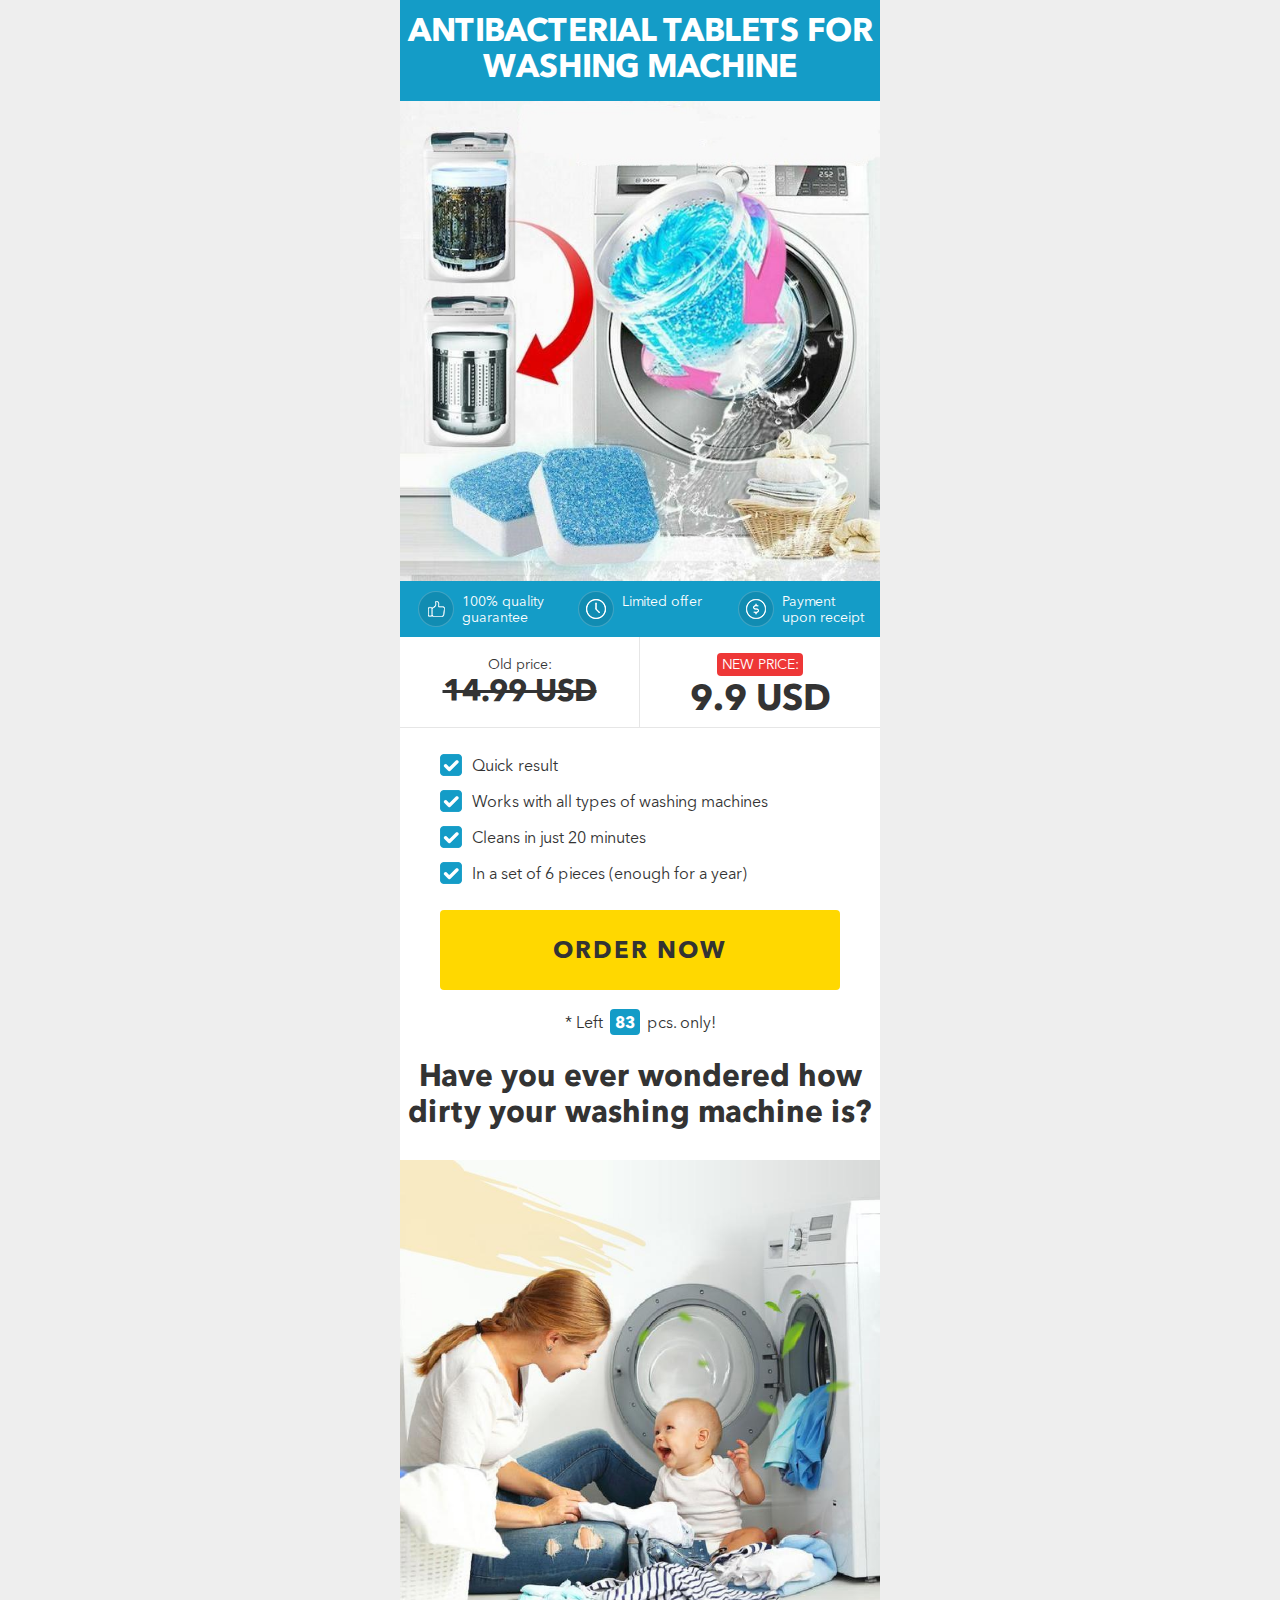
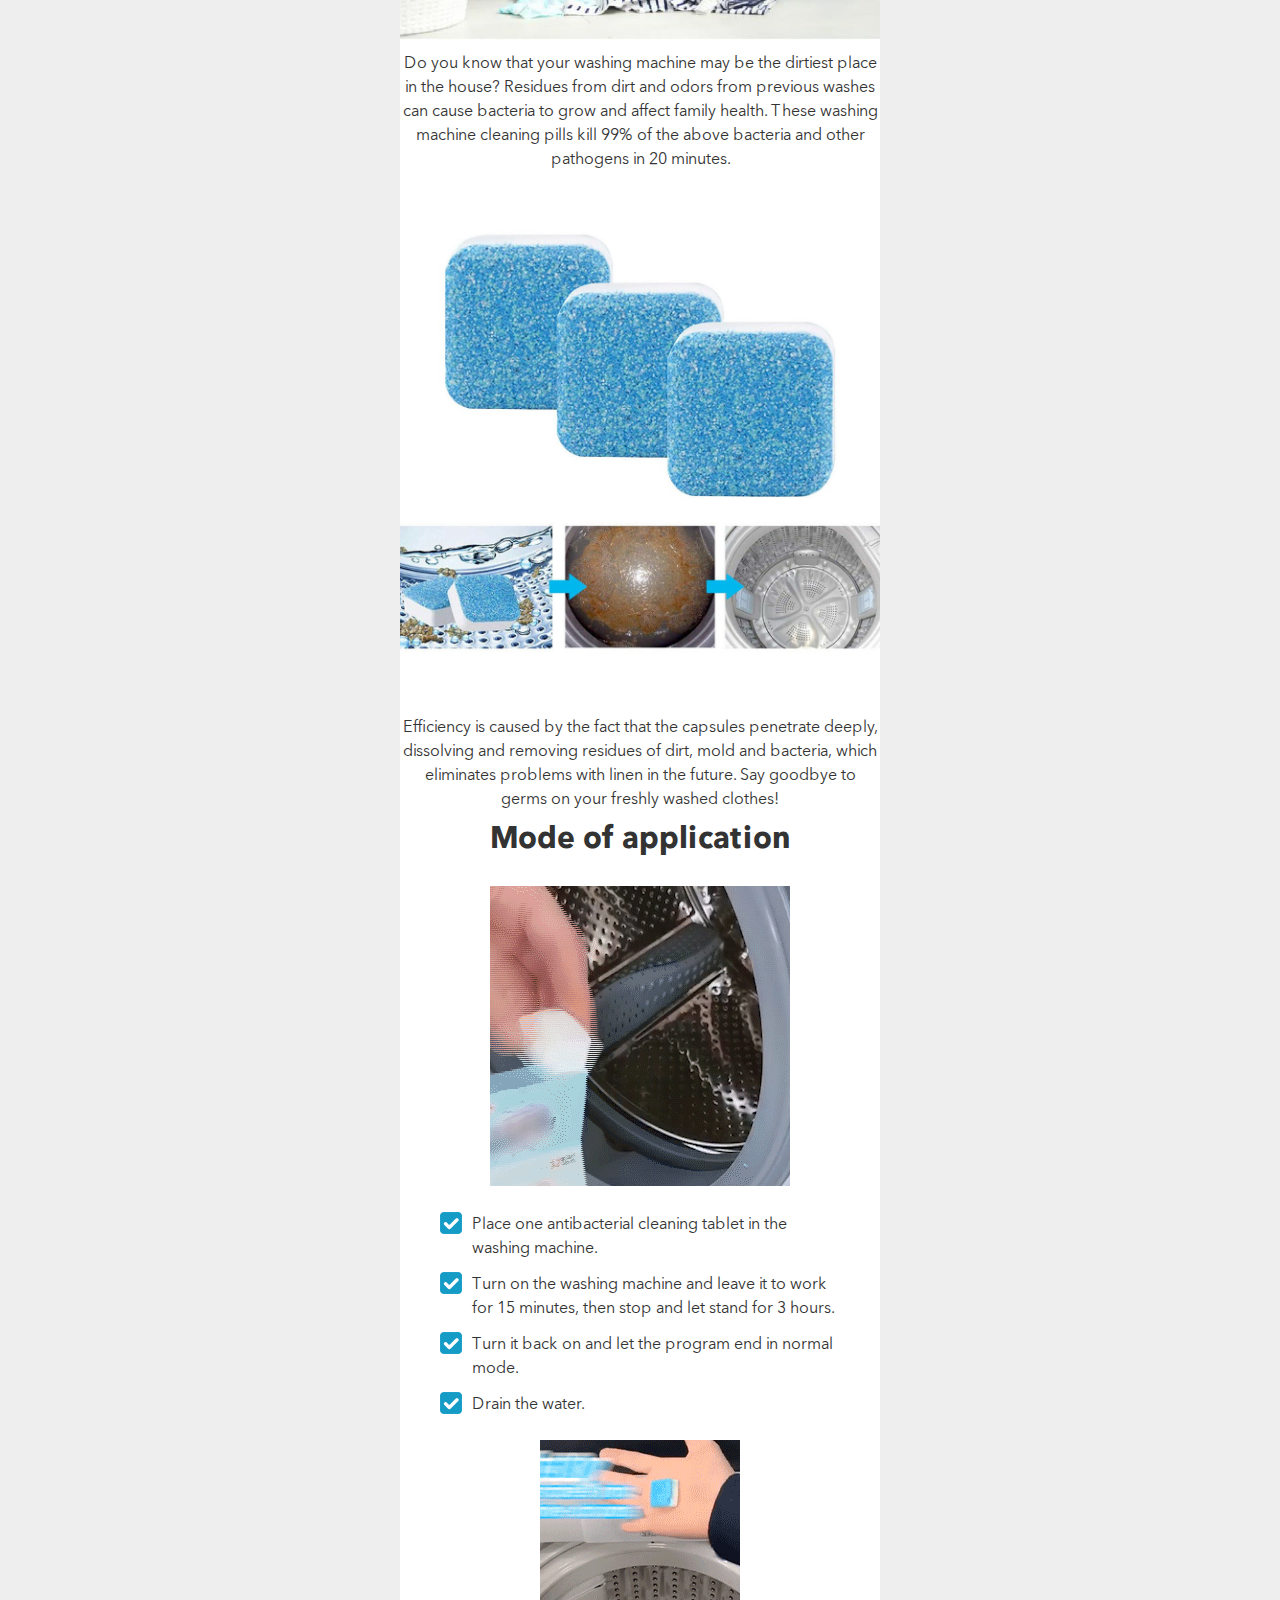
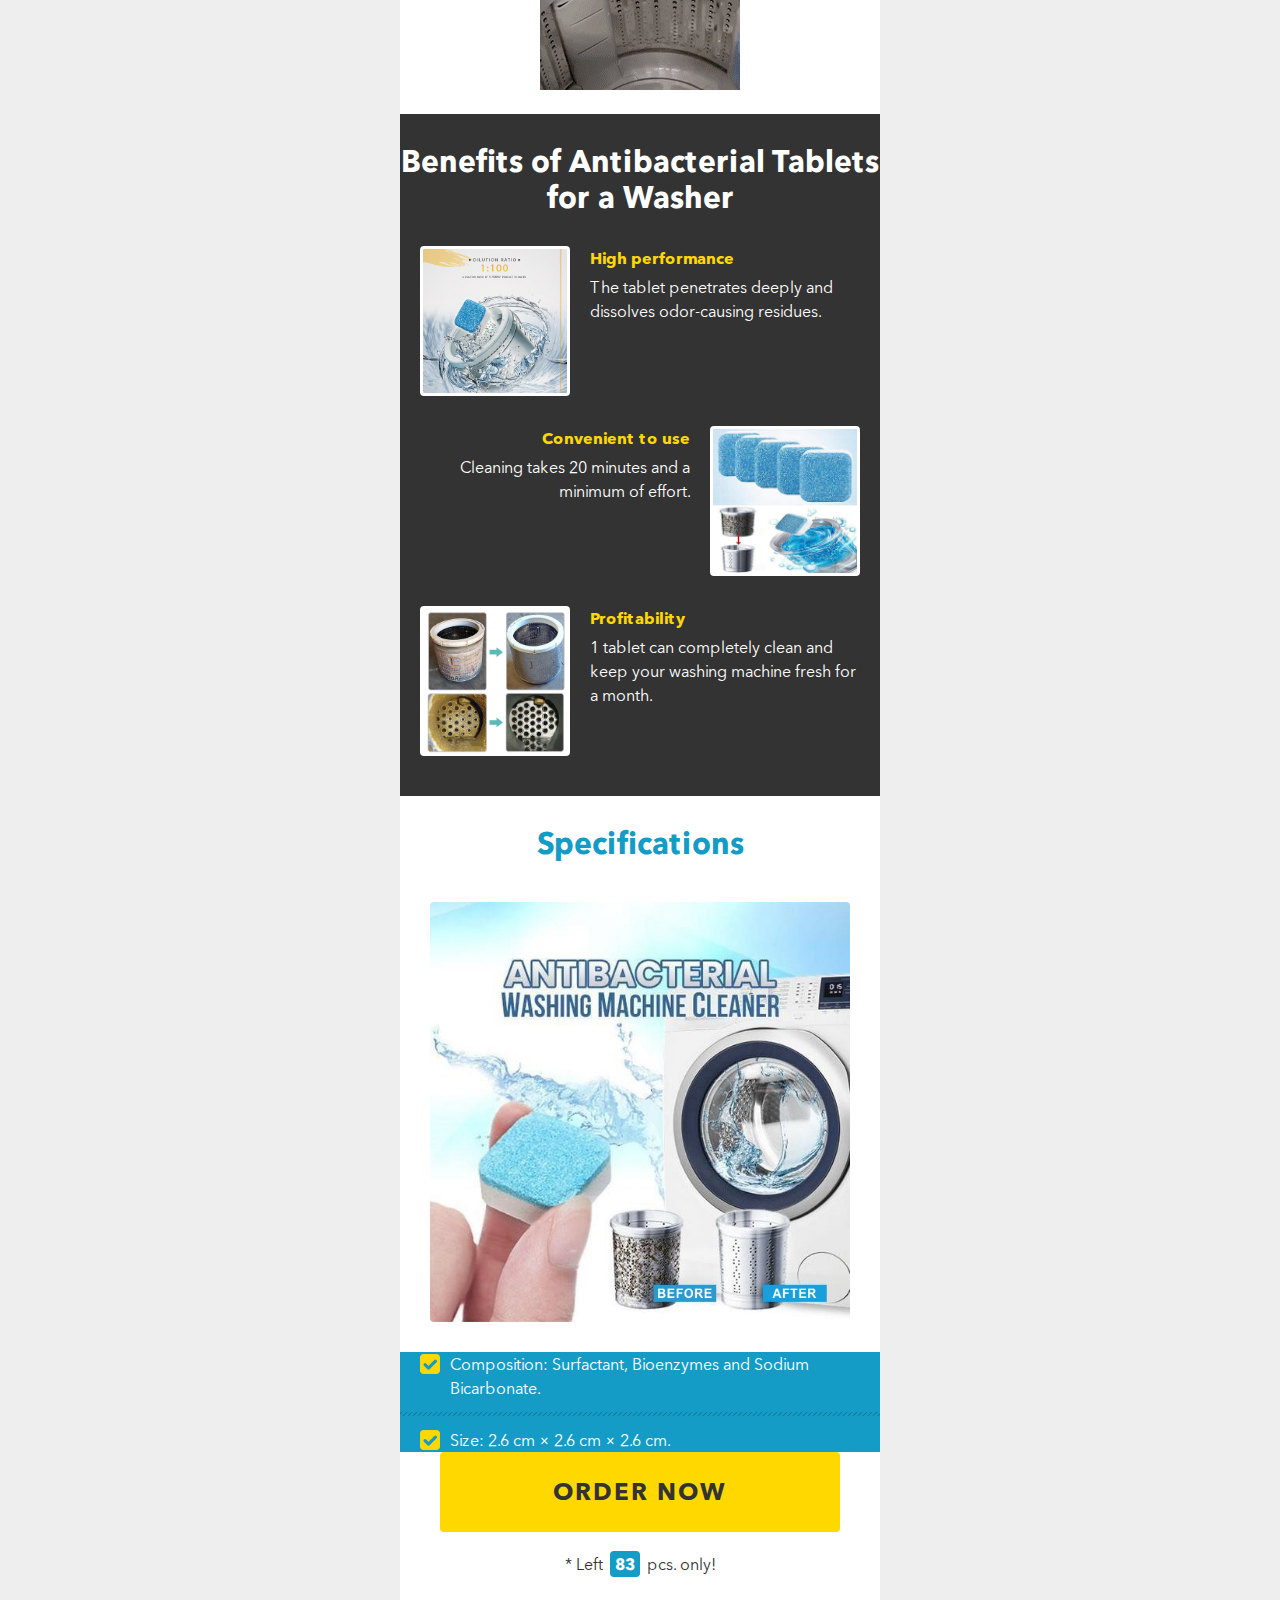
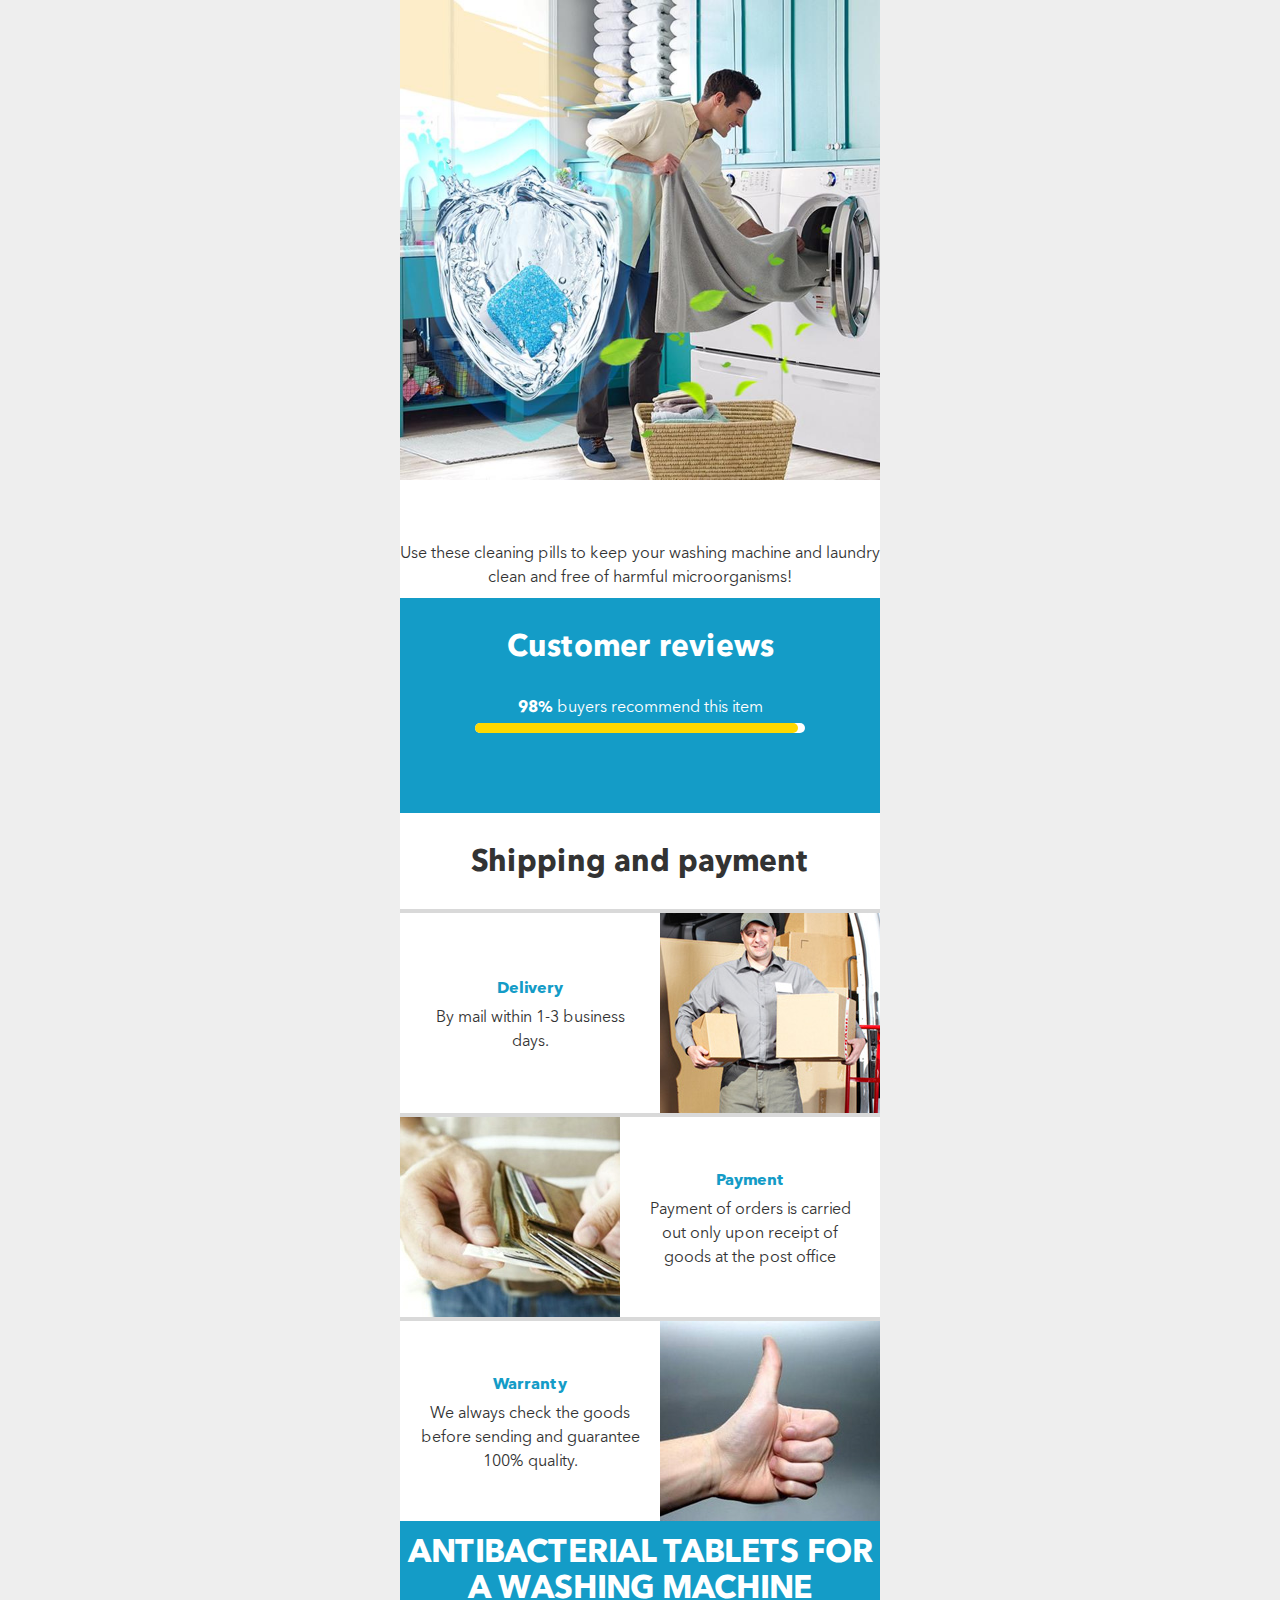
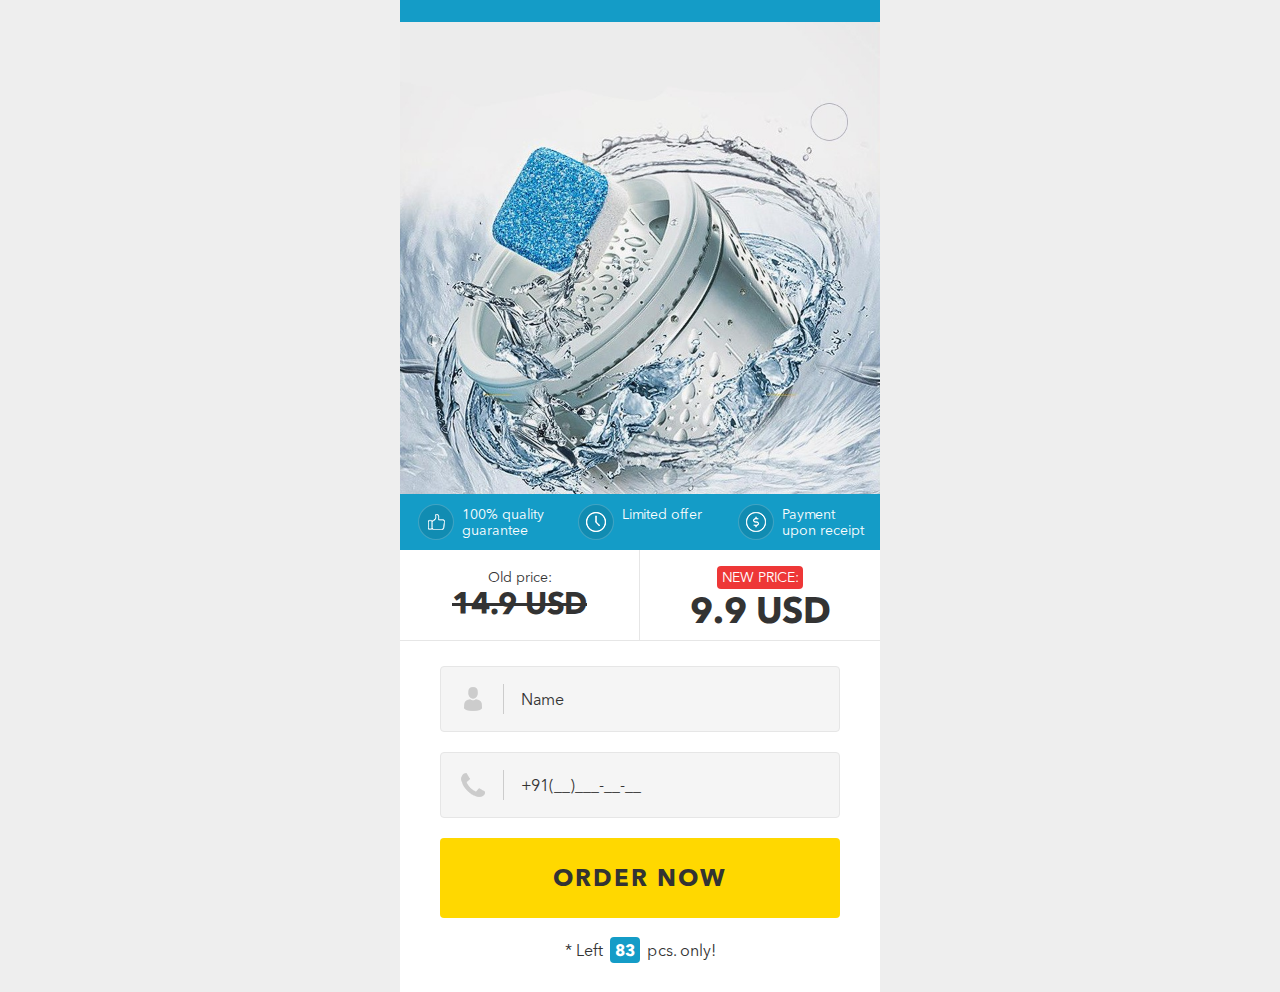
<file: index.html>
<!DOCTYPE html>
<html lang="en-EN">
   <head>
      <title>Washing</title>
      <meta charset="utf-8">
      <meta name="viewport" content="width=480">
      <link rel="shortcut icon" href="favicon.ico" type="image/x-icon">
      <link rel="stylesheet" type="text/css" href="css/reset.css">
      <link rel="stylesheet" type="text/css" href="css/AvenirNextCyr.css">
      <link rel="stylesheet" type="text/css" href="css/owl.carousel.min.css">
      <link rel="stylesheet" type="text/css" href="css/styles.css">
   </head>
   <body>
      <div class="main_wrapper">
         <header class="offer_section offer3">
            <div class="title_block">
               <h1 class="main_title">Antibacterial tablets for washing machine</h1>
               <p class="subtitle"></p>
            </div>
            <div class="image_block">
               <img class="offer_image" src="img/w15.jpg" alt="Washing">
            </div>
            <div class="benefits_list clearfix">
               <div class="benefit_item">100% quality guarantee</div>
               <div class="benefit_item">Limited offer</div>
               <div class="benefit_item">Payment upon receipt</div>
            </div>
            <div class="price_block clearfix">
               <div class="price_item old">
                  <div class="text">Old price:</div>
                  <div class="value al-cost-promo">14.99 USD</div>
               </div>
               <div class="price_item new">
                  <div class="text"><span>NEW PRICE:</span></div>
                  <div class="value al-cost">9.9 USD</div>
               </div>
            </div>
            <ul>
               <li>Quick result</li>
               <li>Works with all types of washing machines</li>
               <li>Cleans in just 20 minutes</li>
               <li>In a set of 6 pieces (enough for a year)</li>
            </ul>
            <a href="#order_form" class="button">ORDER NOW</a>
            <div class="products_count">* Left <b class="js-countdown">83</b> pcs. only!</div>
            <br>
            <h2 class="title">Have you ever wondered how dirty your washing machine is?</h2>
            <img class="image_bottom" src="img/w4.jpg" alt="Bubble Cleaner">
            <p style="text-align:center;font-size:16px;padding:10px 0;">Do you know that your washing machine may be the dirtiest place in the house? Residues from dirt and odors from previous washes can cause bacteria to grow and affect family health. These washing machine cleaning pills kill 99% of the above bacteria and other pathogens in 20 minutes.</p>
            <img class="image_bottom" src="img/w8.jpg" alt="Bubble Cleaner"><br>
            <p style="text-align:center;font-size:16px;padding:10px 0;">Efficiency is caused by the fact that the capsules penetrate deeply, dissolving and removing residues of dirt, mold and bacteria, which eliminates problems with linen in the future. Say goodbye to germs on your freshly washed clothes!</p>
            <h2 class="title">Mode of application</h2>
            <img class="image_bottom" src="img/wgif2.gif" alt="Washing">
            <ul>
               <li>Place one antibacterial cleaning tablet in the washing machine.</li>
               <li>Turn on the washing machine and leave it to work for 15 minutes, then stop and let stand for 3 hours.</li>
               <li>Turn it back on and let the program end in normal mode.</li>
               <li>Drain the water.</li>
            </ul>
            <img class="image_bottom" src="img/wgif.gif" alt="Washing"><br>
         </header>
         <section class="problems_section dark_theme">
            <h2 class="title">Benefits of Antibacterial Tablets for a Washer</h2>
            <div class="benefits_list3">
               <div class="benefit_item">
                  <img src="img/w16.jpg" alt="Washing">
                  <div class="text_block">
                     <h4>High performance</h4>
                     <p>The tablet penetrates deeply and dissolves odor-causing residues.</p>
                  </div>
               </div>
               <div class="benefit_item">
                  <img src="img/w17.jpg" alt="Washing">
                  <div class="text_block">
                     <h4>Convenient to use</h4>
                     <p>Cleaning takes 20 minutes and a minimum of effort.</p>
                  </div>
               </div>
               <div class="benefit_item">
                  <img src="img/w6.jpg" alt="Washing">
                  <div class="text_block">
                     <h4>Profitability</h4>
                     <p>1 tablet can completely clean and keep your washing machine fresh for a month.</p>
                  </div>
               </div>
            </div>
         </section>
         <section class="description_section">
            <h2 class="title">Specifications</h2>
            <div class="image_block">
               <img src="img/w1.jpg" alt="Washing">
            </div>
            <ul class="list1">
               <li>Composition: Surfactant, Bioenzymes and Sodium Bicarbonate.</li>
               <li>Size: 2.6 cm × 2.6 cm × 2.6 cm.</li>
            </ul>
            <a href="index.html#order_form" class="button">ORDER NOW</a>
            <div class="products_count">* Left <b class="js-countdown">83</b> pcs. only!</div>
            <br>
            <img class="image_bottom" src="img/w3.jpg" alt="Washing">
         </section>
         <p style="text-align:center;font-size:16px;padding:10px 0;">Use these cleaning pills to keep your washing machine and laundry clean and free of harmful microorganisms!</p>
         <section class="reviews4_section">
            <h2 class="title">Customer reviews</h2>
            <div class="reviews_stats_block">
               <p><b>98%</b> buyers recommend this item</p>
               <div class="line"></div>
            </div>
            <div class="reviews_list4 owl-carousel">
               <div class="review_item">
                  <img class="photo" src="img/w10.jpg" alt="Washing">
                  <div class="text_block">
                     <div class="author_info">Mary,31 years</div>
                     <p>Delivered quickly. Turned out to be a very practical thing. The unpleasant smell really disappeared. I used 2 tablets on a 7 kg machine.</p>
                  </div>
               </div>
               <div class="review_item">
                  <img class="photo" src="img/w9.jpg" alt="Washing">
                  <div class="text_block">
                     <div class="author_info">Nicole, 26 years</div>
                     <p>I am in awe! For a long time I have not seen such an effective remedy! All you need to do is put 1 tablet in the washing machine and watch the magic. Thank you so much!</p>
                  </div>
               </div>
               <div class="review_item">
                  <img class="photo" src="img/w19.jpg" alt="Washing">
                  <div class="text_block">
                     <div class="author_info">Kate, 32 years</div>
                     <p>Honestly, I'm in shock! This remedy cleansed what I could not clean for years! If in doubt still take or not take. Take it! Effective and has a pleasant smell. What more could you ask for ?!</p>
                  </div>
               </div>
            </div>
         </section>
         <section class="order_info2_section">
            <h2 class="title">Shipping and payment</h2>
            <div class="order_info_list2">
               <div class="info_item">
                  <img src="img/order_info2__delivery_image.jpg" alt="Washing">
                  <div class="text_block">
                     <h4>Delivery</h4>
                     <p>By mail within 1-3 business days.</p>
                  </div>
               </div>
               <div class="info_item">
                  <img src="img/order_info2__payment_image.jpg" alt="Washing">
                  <div class="text_block">
                     <h4>Payment</h4>
                     <p>Payment of orders is carried out only upon receipt of goods at the post office</p>
                  </div>
               </div>
               <div class="info_item">
                  <img src="img/order_info2__guarantee_image.jpg" alt="Washing">
                  <div class="text_block">
                     <h4>Warranty</h4>
                     <p>We always check the goods before sending and guarantee 100% quality.</p>
                  </div>
               </div>
            </div>
         </section>
         <section class="offer_section offer3">
            <div class="title_block">
               <h1 class="main_title">Antibacterial tablets for a washing machine</h1>
               <p class="subtitle"></p>
            </div>
            <div class="image_block">
               <img class="offer_image" src="img/w20.jpg" alt="Washing">
            </div>
            <div class="benefits_list clearfix">
               <div class="benefit_item">100% quality guarantee</div>
               <div class="benefit_item">Limited offer</div>
               <div class="benefit_item">Payment upon receipt</div>
            </div>
            <div class="price_block clearfix">
               <div class="price_item old">
                  <div class="text">Old price:</div>
                  <div class="value al-cost-promo">14.9 USD</div>
               </div>
               <div class="price_item new">
                  <div class="text"><span>NEW PRICE:</span></div>
                  <div class="value al-cost">9.9 USD</div>
               </div>
            </div>
            <form id="order_form" class="order_form al-form" action="/land/order" method="post">
               <select class="al-country" name="country" style="display: none;"></select>
               <div>
                  <input class="field" type="text" name="name" placeholder="Name" required>
               </div>
               <div>
                  <input class="field" type="tel" name="phone" placeholder="+91(__)___-__-__" required>
               </div>
               <button class="button">ORDER NOW</button>
            </form>
            <div class="products_count">* Left <b class="js-countdown">83</b> pcs. only!</div>
         </section>
      </div>
      <link rel="stylesheet" type="text/css" href="css/roboto.css">
      <script src="js/jquery.js" type="text/javascript"></script>

   </body>
</html>
</file>
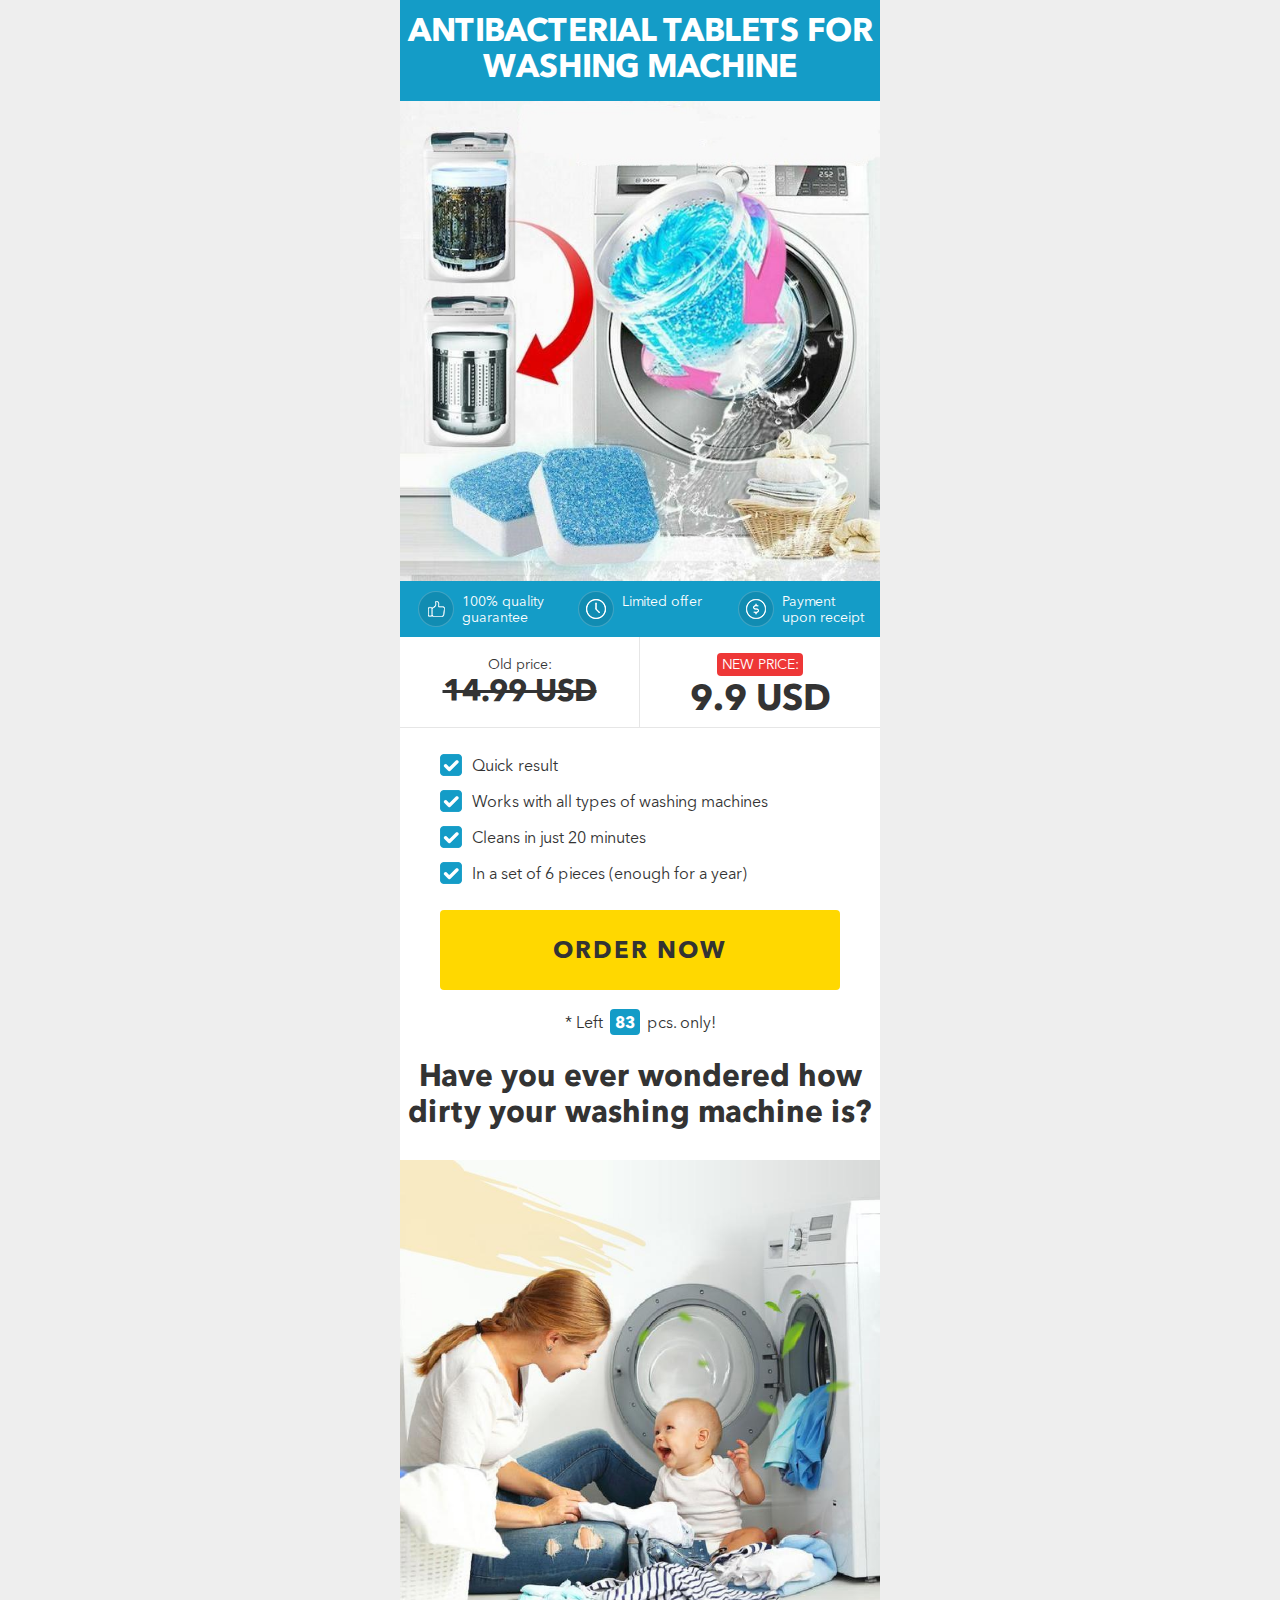
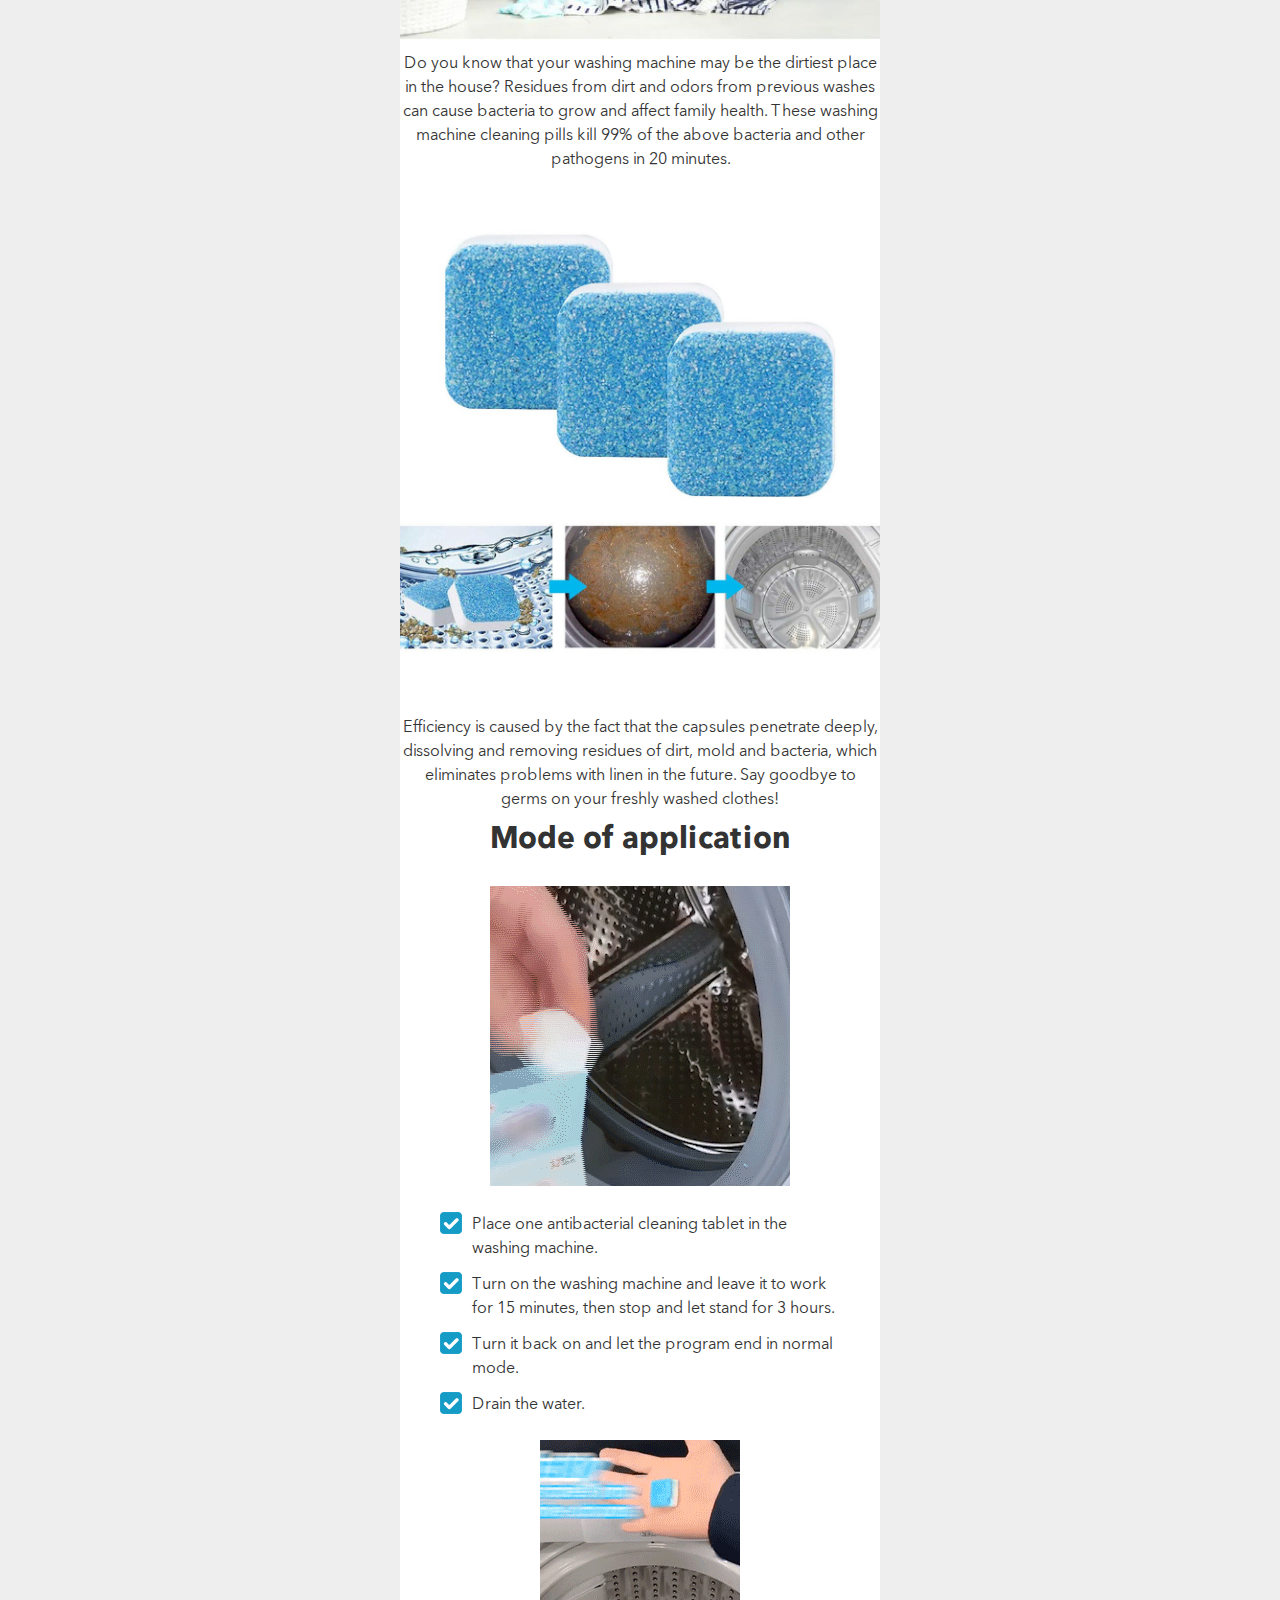
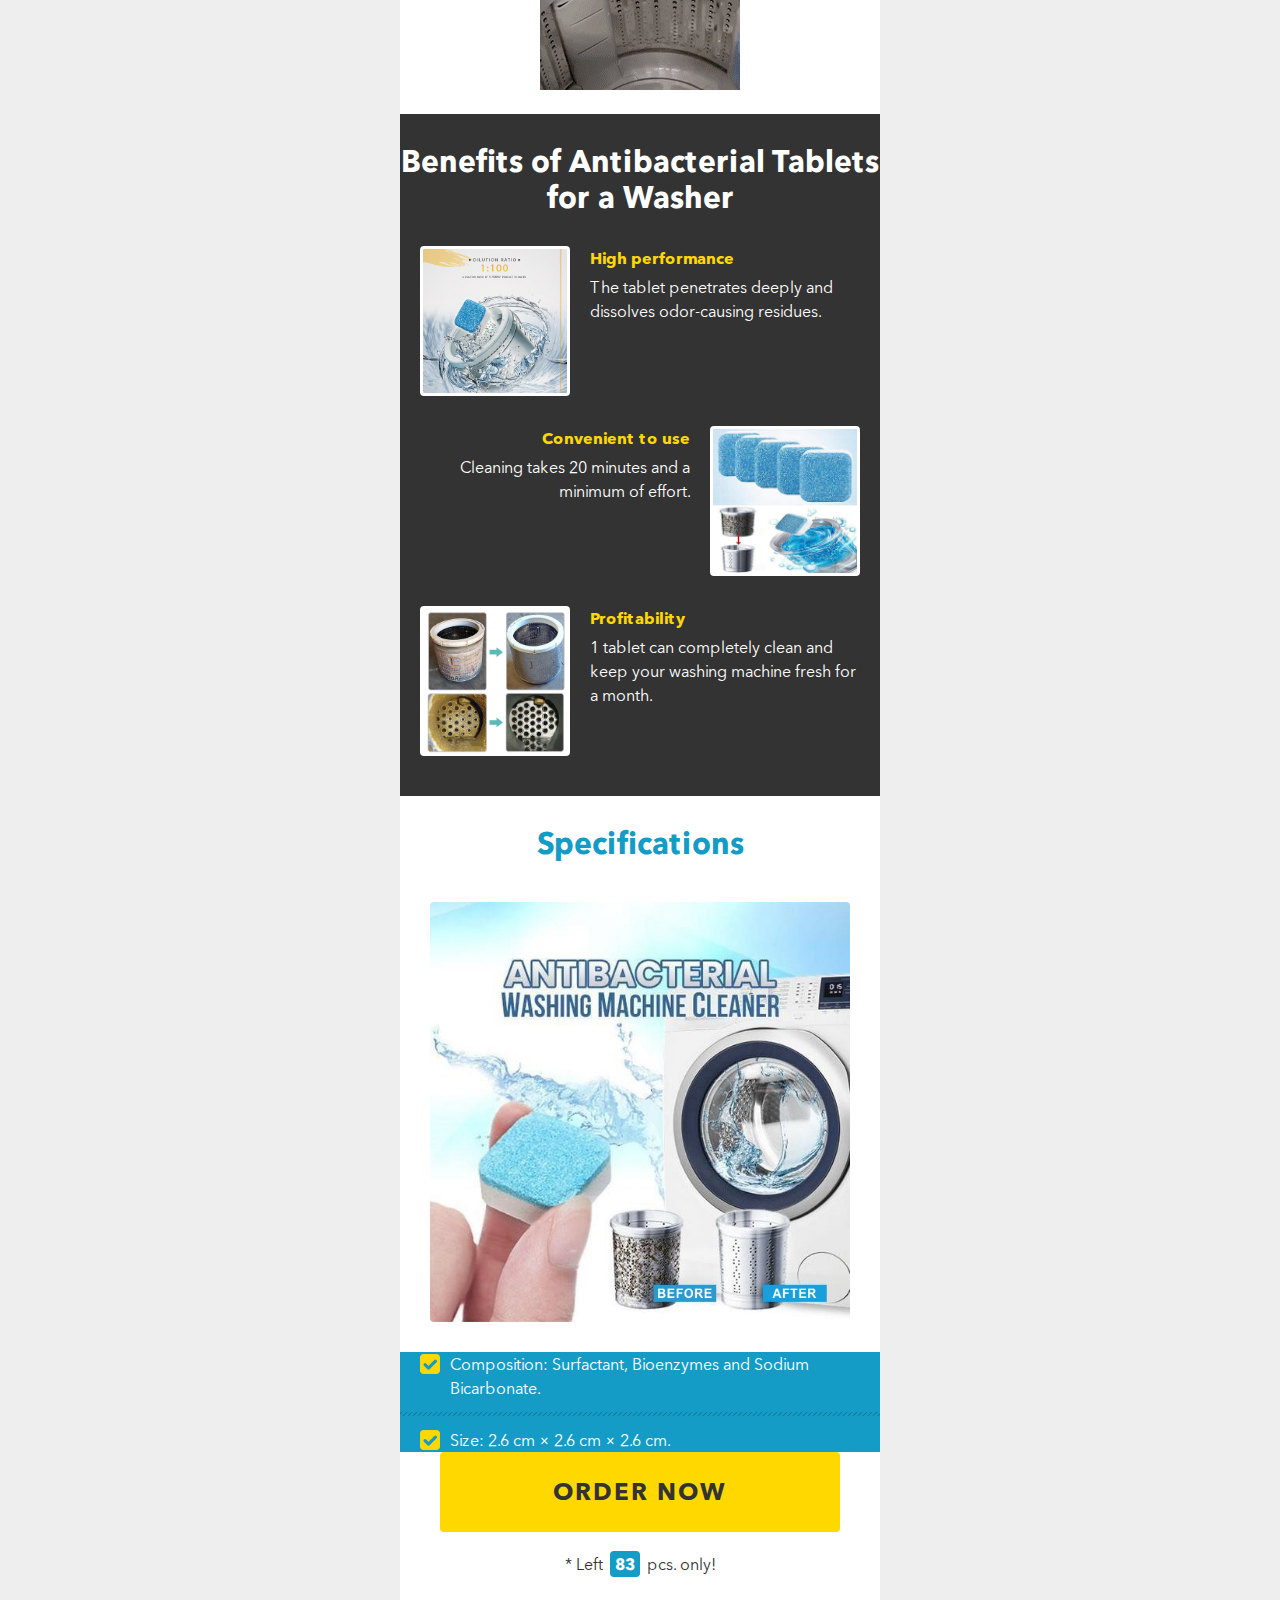
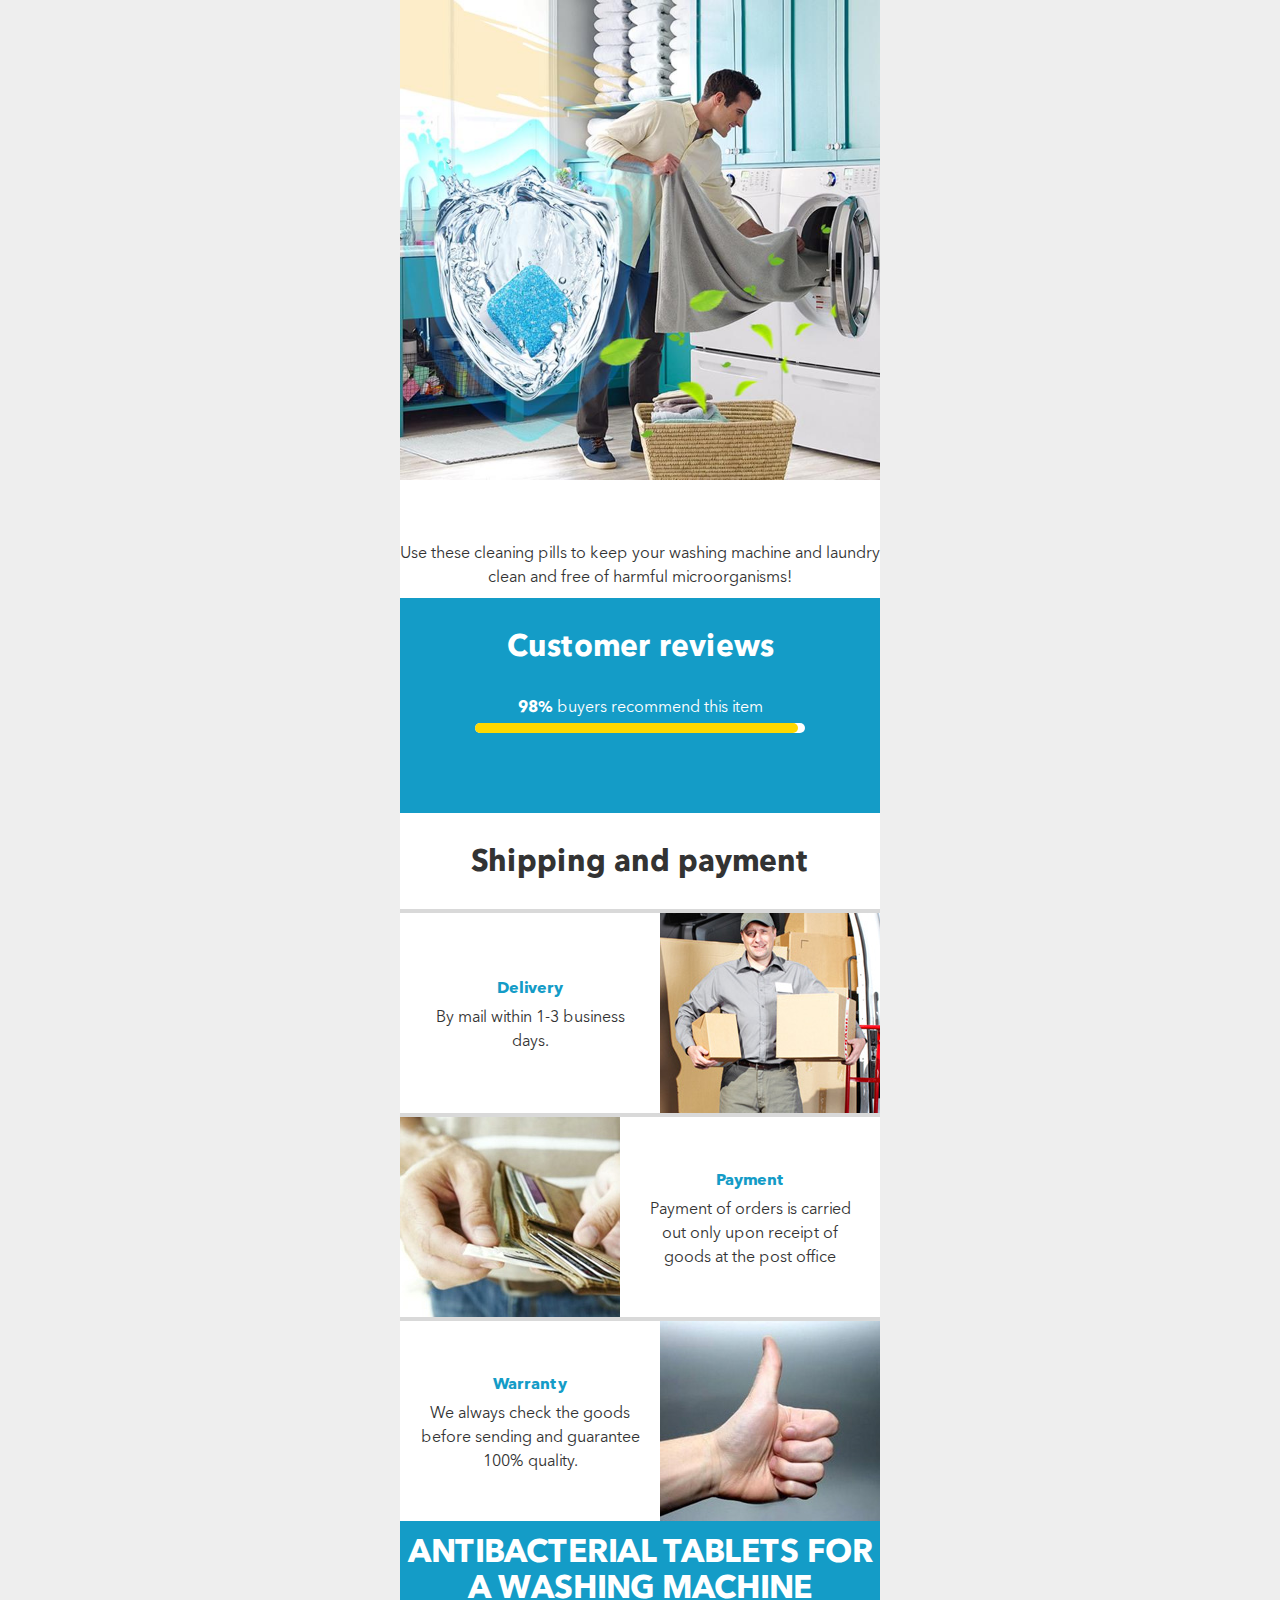
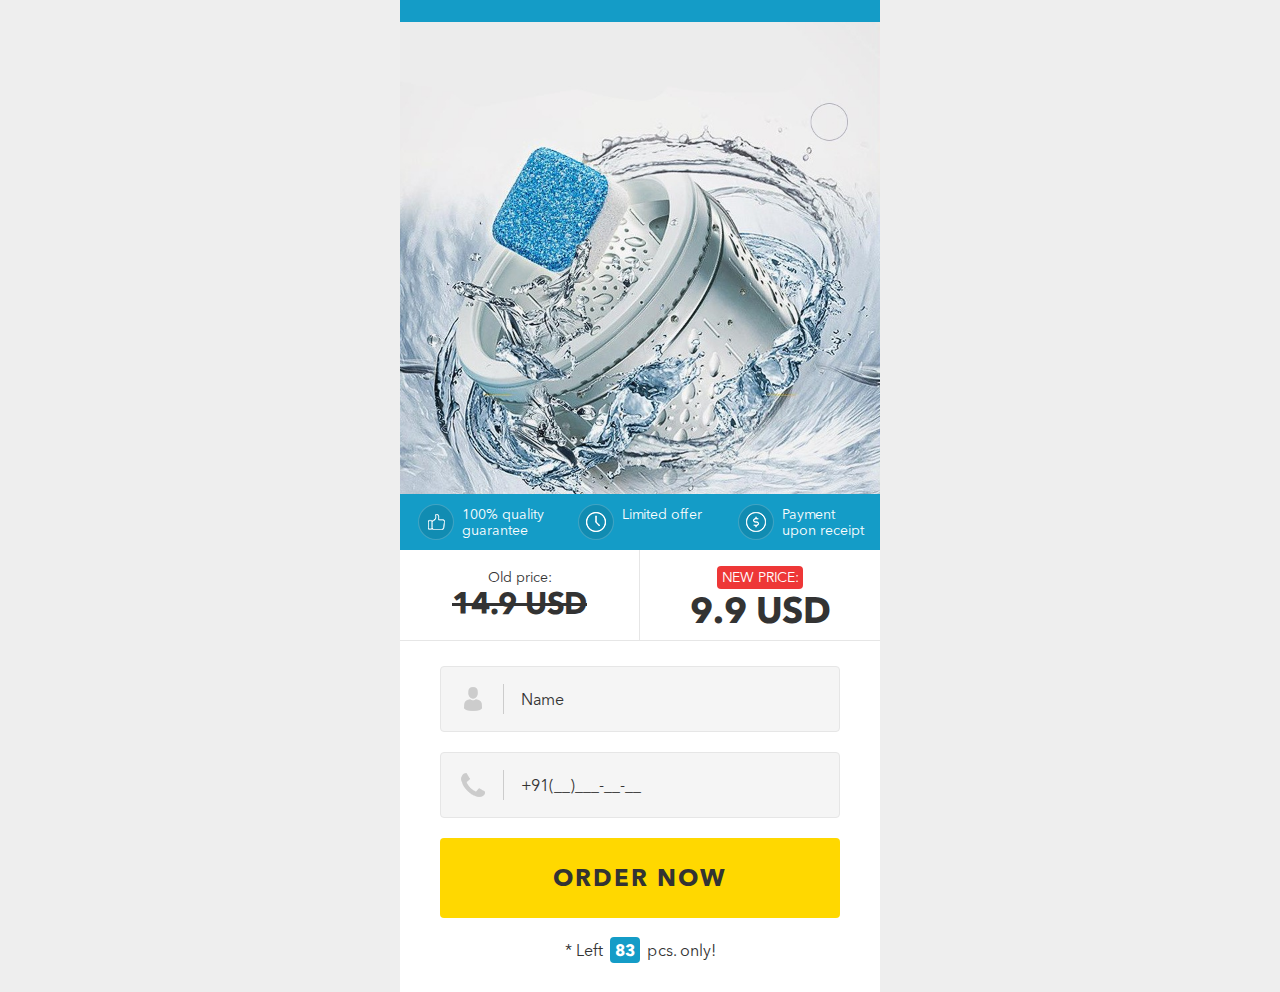
<file: 13.html>
<!DOCTYPE html>
<html lang="en-EN">
   <head>
      <title>Washing</title>
      <meta charset="utf-8">
      <meta name="viewport" content="width=480">
      <link rel="shortcut icon" href="favicon.ico" type="image/x-icon">
      <link rel="stylesheet" type="text/css" href="css/reset.css">
      <link rel="stylesheet" type="text/css" href="css/AvenirNextCyr.css">
      <link rel="stylesheet" type="text/css" href="css/owl.carousel.min.css">
      <link rel="stylesheet" type="text/css" href="css/styles.css">
   </head>
   <body>
      <div class="main_wrapper">
         <header class="offer_section offer3">
            <div class="title_block">
               <h1 class="main_title">Antibacterial tablets for washing machine</h1>
               <p class="subtitle"></p>
            </div>
            <div class="image_block">
               <img class="offer_image" src="img/w15.jpg" alt="Washing">
            </div>
            <div class="benefits_list clearfix">
               <div class="benefit_item">100% quality guarantee</div>
               <div class="benefit_item">Limited offer</div>
               <div class="benefit_item">Payment upon receipt</div>
            </div>
            <div class="price_block clearfix">
               <div class="price_item old">
                  <div class="text">Old price:</div>
                  <div class="value al-cost-promo">14.99 USD</div>
               </div>
               <div class="price_item new">
                  <div class="text"><span>NEW PRICE:</span></div>
                  <div class="value al-cost">9.9 USD</div>
               </div>
            </div>
            <ul>
               <li>Quick result</li>
               <li>Works with all types of washing machines</li>
               <li>Cleans in just 20 minutes</li>
               <li>In a set of 6 pieces (enough for a year)</li>
            </ul>
            <a href="#order_form" class="button">ORDER NOW</a>
            <div class="products_count">* Left <b class="js-countdown">83</b> pcs. only!</div>
            <br>
            <h2 class="title">Have you ever wondered how dirty your washing machine is?</h2>
            <img class="image_bottom" src="img/w4.jpg" alt="Bubble Cleaner">
            <p style="text-align:center;font-size:16px;padding:10px 0;">Do you know that your washing machine may be the dirtiest place in the house? Residues from dirt and odors from previous washes can cause bacteria to grow and affect family health. These washing machine cleaning pills kill 99% of the above bacteria and other pathogens in 20 minutes.</p>
            <img class="image_bottom" src="img/w8.jpg" alt="Bubble Cleaner"><br>
            <p style="text-align:center;font-size:16px;padding:10px 0;">Efficiency is caused by the fact that the capsules penetrate deeply, dissolving and removing residues of dirt, mold and bacteria, which eliminates problems with linen in the future. Say goodbye to germs on your freshly washed clothes!</p>
            <h2 class="title">Mode of application</h2>
            <img class="image_bottom" src="img/wgif2.gif" alt="Washing">
            <ul>
               <li>Place one antibacterial cleaning tablet in the washing machine.</li>
               <li>Turn on the washing machine and leave it to work for 15 minutes, then stop and let stand for 3 hours.</li>
               <li>Turn it back on and let the program end in normal mode.</li>
               <li>Drain the water.</li>
            </ul>
            <img class="image_bottom" src="img/wgif.gif" alt="Washing"><br>
         </header>
         <section class="problems_section dark_theme">
            <h2 class="title">Benefits of Antibacterial Tablets for a Washer</h2>
            <div class="benefits_list3">
               <div class="benefit_item">
                  <img src="img/w16.jpg" alt="Washing">
                  <div class="text_block">
                     <h4>High performance</h4>
                     <p>The tablet penetrates deeply and dissolves odor-causing residues.</p>
                  </div>
               </div>
               <div class="benefit_item">
                  <img src="img/w17.jpg" alt="Washing">
                  <div class="text_block">
                     <h4>Convenient to use</h4>
                     <p>Cleaning takes 20 minutes and a minimum of effort.</p>
                  </div>
               </div>
               <div class="benefit_item">
                  <img src="img/w6.jpg" alt="Washing">
                  <div class="text_block">
                     <h4>Profitability</h4>
                     <p>1 tablet can completely clean and keep your washing machine fresh for a month.</p>
                  </div>
               </div>
            </div>
         </section>
         <section class="description_section">
            <h2 class="title">Specifications</h2>
            <div class="image_block">
               <img src="img/w1.jpg" alt="Washing">
            </div>
            <ul class="list1">
               <li>Composition: Surfactant, Bioenzymes and Sodium Bicarbonate.</li>
               <li>Size: 2.6 cm × 2.6 cm × 2.6 cm.</li>
            </ul>
            <a href="index.html#order_form" class="button">ORDER NOW</a>
            <div class="products_count">* Left <b class="js-countdown">83</b> pcs. only!</div>
            <br>
            <img class="image_bottom" src="img/w3.jpg" alt="Washing">
         </section>
         <p style="text-align:center;font-size:16px;padding:10px 0;">Use these cleaning pills to keep your washing machine and laundry clean and free of harmful microorganisms!</p>
         <section class="reviews4_section">
            <h2 class="title">Customer reviews</h2>
            <div class="reviews_stats_block">
               <p><b>98%</b> buyers recommend this item</p>
               <div class="line"></div>
            </div>
            <div class="reviews_list4 owl-carousel">
               <div class="review_item">
                  <img class="photo" src="img/w10.jpg" alt="Washing">
                  <div class="text_block">
                     <div class="author_info">Mary,31 years</div>
                     <p>Delivered quickly. Turned out to be a very practical thing. The unpleasant smell really disappeared. I used 2 tablets on a 7 kg machine.</p>
                  </div>
               </div>
               <div class="review_item">
                  <img class="photo" src="img/w9.jpg" alt="Washing">
                  <div class="text_block">
                     <div class="author_info">Nicole, 26 years</div>
                     <p>I am in awe! For a long time I have not seen such an effective remedy! All you need to do is put 1 tablet in the washing machine and watch the magic. Thank you so much!</p>
                  </div>
               </div>
               <div class="review_item">
                  <img class="photo" src="img/w19.jpg" alt="Washing">
                  <div class="text_block">
                     <div class="author_info">Kate, 32 years</div>
                     <p>Honestly, I'm in shock! This remedy cleansed what I could not clean for years! If in doubt still take or not take. Take it! Effective and has a pleasant smell. What more could you ask for ?!</p>
                  </div>
               </div>
            </div>
         </section>
         <section class="order_info2_section">
            <h2 class="title">Shipping and payment</h2>
            <div class="order_info_list2">
               <div class="info_item">
                  <img src="img/order_info2__delivery_image.jpg" alt="Washing">
                  <div class="text_block">
                     <h4>Delivery</h4>
                     <p>By mail within 1-3 business days.</p>
                  </div>
               </div>
               <div class="info_item">
                  <img src="img/order_info2__payment_image.jpg" alt="Washing">
                  <div class="text_block">
                     <h4>Payment</h4>
                     <p>Payment of orders is carried out only upon receipt of goods at the post office</p>
                  </div>
               </div>
               <div class="info_item">
                  <img src="img/order_info2__guarantee_image.jpg" alt="Washing">
                  <div class="text_block">
                     <h4>Warranty</h4>
                     <p>We always check the goods before sending and guarantee 100% quality.</p>
                  </div>
               </div>
            </div>
         </section>
         <section class="offer_section offer3">
            <div class="title_block">
               <h1 class="main_title">Antibacterial tablets for a washing machine</h1>
               <p class="subtitle"></p>
            </div>
            <div class="image_block">
               <img class="offer_image" src="img/w20.jpg" alt="Washing">
            </div>
            <div class="benefits_list clearfix">
               <div class="benefit_item">100% quality guarantee</div>
               <div class="benefit_item">Limited offer</div>
               <div class="benefit_item">Payment upon receipt</div>
            </div>
            <div class="price_block clearfix">
               <div class="price_item old">
                  <div class="text">Old price:</div>
                  <div class="value al-cost-promo">14.9 USD</div>
               </div>
               <div class="price_item new">
                  <div class="text"><span>NEW PRICE:</span></div>
                  <div class="value al-cost">9.9 USD</div>
               </div>
            </div>
            <form id="order_form" class="order_form al-form" action="/land/order" method="post">
               <select class="al-country" name="country" style="display: none;"></select>
               <div>
                  <input class="field" type="text" name="name" placeholder="Name" required>
               </div>
               <div>
                  <input class="field" type="tel" name="phone" placeholder="+91(__)___-__-__" required>
               </div>
               <button class="button">ORDER NOW</button>
            </form>
            <div class="products_count">* Left <b class="js-countdown">83</b> pcs. only!</div>
         </section>
      </div>
      <link rel="stylesheet" type="text/css" href="css/roboto.css">

   </body>
</html>
</file>
<file: css/AvenirNextCyr.css>
@font-face {
    font-family: 'AvenirNextCyr';
    src: url("../fonts/subset-AvenirNextCyr-Light.woff2.html") format('woff2'),
        url("../fonts/subset-AvenirNextCyr-Light.woff") format('woff'),
        url("../fonts/subset-AvenirNextCyr-Light.ttf") format('truetype');
    font-weight: 300;
    font-style: normal;
}
@font-face {
    font-family: 'AvenirNextCyr';
    src: url("../fonts/subset-AvenirNextCyr-Regular.woff2.html") format('woff2'),
        url("../fonts/subset-AvenirNextCyr-Regular.woff") format('woff'),
        url("../fonts/subset-AvenirNextCyr-Regular.ttf") format('truetype');
    font-weight: 400;
    font-style: normal;
}
@font-face {
    font-family: 'AvenirNextCyr';
    src: url("../fonts/subset-AvenirNextCyr-Medium.woff2.html") format('woff2'),
        url("../fonts/subset-AvenirNextCyr-Medium.woff") format('woff'),
        url("../fonts/subset-AvenirNextCyr-Medium.ttf") format('truetype');
    font-weight: 500;
    font-style: normal;
}
@font-face {
    font-family: 'AvenirNextCyr';
    src: url("../fonts/subset-AvenirNextCyr-Bold.woff2.html") format('woff2'),
        url("../fonts/subset-AvenirNextCyr-Bold.woff") format('woff'),
        url("../fonts/subset-AvenirNextCyr-Bold.ttf") format('truetype');
    font-weight: 700;
    font-style: normal;
}
</file>
<file: css/styles.css>
/* styles */

body {
	min-width: 480px;
	background: #eee;
	font-family: 'AvenirNextCyr', sans-serif;
	font-weight: 400;
	font-size: 16px;
	line-height: 24px;
	color: #333;
	cursor: default;
}

.main_wrapper {
	margin: 0 auto;
	width: 480px;
	background: #fff;
}

section {
	padding: 30px 0;
}

section.dark_theme {
	background: #333;
	color: #fff;
}

.clearfix:after {
	content: "";
	display: block;
	clear: both;
}

img {
	max-width: 100%;
	height: auto;
}

b {
	font-weight: 700;
}

.owl-height {
	transition: height 0.3s ease-in-out;
}

/* button */

.button {
	display: block;
	margin: 0 auto;
	width: 400px;
	height: 80px;
	border: none;
	border-radius: 4px;
	background: #ffd800;
	font-family: 'AvenirNextCyr', sans-serif;
	font-weight: 700;
	font-size: 24px;
	line-height: 80px;
	letter-spacing: 2px;
	color: #333;
	text-transform: uppercase;
	text-decoration: none;
	text-align: center;
	cursor: pointer;
}

/* titles */

h2.title {
	margin: 0 0 30px;
	font-weight: 700;
	font-size: 30px;
	line-height: 36px;
	text-align: center;
}

/* header */

section.offer_section {
	padding: 0 0 30px;
}

.offer_section.offer1 {
	background: #333;
}

.offer_section .title_block {
	text-transform: uppercase;
	text-align: center;
}

.offer_section.offer3 .title_block {
	padding: 12px 0;
	background: #149cc7;
	color: #fff;
}

.offer_section .title_block .main_title {
	font-weight: 700;
	font-size: 32px;
	line-height: 36px;
}

.offer_section.offer1 .title_block .main_title {
	padding: 12px 0;
	background: #149cc7;
	color: #fff;
}

.offer_section.offer2 .title_block .main_title {
	padding: 12px 0;
}

.offer_section.offer3 .title_block .main_title {
	margin: 0 0 5px;
}

.offer_section .title_block .subtitle {
	letter-spacing: 2.5px;
}

.offer_section.offer1 .title_block .subtitle {
	padding: 10px 0;
	color: #fff;
}

.offer_section.offer2 .title_block .subtitle {
	padding: 10px 0;
	background: #149cc7;
	color: #fff;
}

.offer_section .offer_image {
	display: block;
}

.offer_section.offer3 .image_block {
	position: relative;
}

.offer_section.offer3 .discount_block {
	padding: 18px 0 0;
	width: 79px;
	height: 101px;
	background: url("") center no-repeat;
	color: #fff;
	text-align: center;
	position: absolute;
	top: 0;
	left: 20px;
}

.offer_section.offer3 .discount_block .value {
	font-weight: 700;
	font-size: 24px;
	line-height: 24px;
}

.offer_section.offer3 .discount_block .text {
	line-height: 20px;
}

.offer_section.offer1 .price_block {
	background: #fff;
	text-align: center;
}

.offer_section.offer1 .price_item {
	float: left;
	padding: 16px 0 0;
	width: 170px;
	height: 80px;
}

.offer_section.offer1 .price_item.new {
	background: #149cc7;
	color: #fff;
}

.offer_section.offer1 .price_item .text {
	margin: 0 0 5px;
	font-size: 14px;
	line-height: 14px;
}

.offer_section.offer1 .price_item .value {
	font-weight: 700;
	font-size: 28px;
	line-height: 28px;
}

.offer_section.offer1 .price_item.old .value {
	text-decoration: line-through;
}

.offer_section.offer1 .discount_block {
	float: left;
	padding: 12px 0 0;
	width: 140px;
	height: 80px;
	background: #ffd800;
	position: relative;
}

.offer_section.offer1 .discount_block:before, 
.offer_section.offer1 .discount_block:after {
	display: block;
	content: '';
	position: absolute;
	top: 0;
}

.offer_section.offer1 .discount_block:before {
	border-top: 40px solid #ffd800;
	border-bottom: 40px solid #ffd800;
	border-left: 20px solid #fff;
	left: -10px;
}

.offer_section.offer1 .discount_block:after {
	border-top: 40px solid #149cc7;
	border-bottom: 40px solid #149cc7;
	border-left: 20px solid #ffd800;
	right: -10px;
}

.offer_section.offer1 .discount_block .text {
	margin: 0 0 5px;
	line-height: 16px;
	letter-spacing: 2px;
}

.offer_section.offer1 .discount_block .value {
	font-weight: 700;
	font-size: 34px;
	line-height: 34px;
}

.offer_section.offer2 .price_block {
	margin: -16px 0 25px;
	height: 126px;
	background: url("") center no-repeat;
	text-align: center;
	position: relative;
}

.offer_section.offer2 .price_item {
	float: left;
	padding: 40px 0 0;
	width: 170px;
}

.offer_section.offer2 .price_item .text {
	margin: 0 0 5px;
	font-size: 14px;
	line-height: 14px;
	text-transform: uppercase;
}

.offer_section.offer2 .price_item .value {
	font-size: 34px;
	line-height: 34px;
}

.offer_section.offer2 .price_item.old .value {
	text-decoration: line-through;
}

.offer_section.offer2 .price_item.new .value {
	font-weight: 700;
}

.offer_section.offer2 .discount_block {
	float: left;
	padding: 33px 0 0;
	width: 140px;
	font-weight: 700;
	color: #fff;
}

.offer_section.offer2 .discount_block .text {
	margin: 0 0 5px;
	font-size: 24px;
	line-height: 24px;
	letter-spacing: 2px;
}

.offer_section.offer2 .discount_block .value {
	font-size: 40px;
	line-height: 40px;
}

.offer_section.offer3 .price_block {
	border-bottom: 1px solid #e6e6e6;
}

.offer_section.offer3 .price_item {
	float: left;
	padding: 20px 0 0;
	width: 50%;
	height: 90px;
	border-right: 1px solid #e6e6e6;
	text-align: center;
}

.offer_section.offer3 .price_item:last-child {
	border: none;
}

.offer_section.offer3 .price_item .text {
	margin: 0 0 5px;
	font-size: 14px;
	line-height: 14px;
}

.offer_section.offer3 .price_item.new .text {
	margin: 0 0 8px;
}

.offer_section.offer3 .price_item.new .text span {
	padding: 2px 5px 3px;
	border-radius: 4px;
	background: #ee3737;
	color: #fff;
}

.offer_section.offer3 .price_item.old .value {
	font-weight: 700;
	font-size: 30px;
	line-height: 30px;
	text-decoration: line-through;
}

.offer_section.offer3 .price_item.new .value {
	font-weight: 700;
	font-size: 36px;
	line-height: 36px;
}

.offer_section ul {
	margin: 25px 0;
}

.offer_section.offer1 ul:after {
	display: block;
	content: '';
	margin: 25px 0 0;
	height: 8px;
	background: url("") center no-repeat;
}

.offer_section ul li {
	margin: 0 40px 12px;
	padding: 0 0 0 32px;
	background: url("../img/offer__tick_icon.png") left 1px no-repeat;
}

.offer_section.offer1 ul li {
	color: #fff;
}

.offer_section ul li:last-child {
	margin: 0 40px;
}

.offer_section.offer1 .timer_block {
	margin: 25px auto;
	width: 400px;
	color: #fff;
	text-align: center;
}

.offer_section.offer1 .timer_block p {
	margin: 0 0 15px;
	font-size: 18px;
	line-height: 18px;
}

.offer_section.offer1 .timer_item {
	float: left;
	margin: 0 32px 0 0;
	width: 112px;
	position: relative;
}

.offer_section.offer1 .timer_item:last-child {
	margin: 0;
}

.offer_section.offer1 .timer_item:before {
	display: block;
	content: ':';
	width: 32px;
	font-weight: 700;
	font-size: 36px;
	line-height: 52px;
	color: #fff;
	text-align: center;
	position: absolute;
	top: 0;
	right: -32px;
}

.offer_section.offer1 .timer_item:last-child:before {
	display: none;
}

.offer_section.offer1 .timer_item .count {
	margin: 0 0 10px;
	height: 60px;
	font-weight: 700;
	font-size: 36px;
	line-height: 60px;
}

.offer_section.offer1 .timer_item .count span {
	display: block;
	float: left;
	margin: 0 4px 0 0;
	width: 54px;
	height: 60px;
	border-radius: 4px;
	background-image: linear-gradient(to top, rgba(0,0,0,0.3) 0%, rgba(0,0,0,0.3) 50%, #4a4a4a 50%, #4a4a4a 51%, rgba(0,0,0,0.3) 51%, rgba(0,0,0,0.3) 100%);
	box-shadow: inset 0 -2px 0 #4a4a4a;
}

.offer_section.offer1 .timer_item .count span:last-child {
	margin: 0;
}

.offer_section.offer1 .timer_item .text {
	line-height: 16px;
}

.offer_section.offer2 .timer_block {
	margin: 0 auto 25px;
	width: 400px;
	text-align: center;
}

.offer_section.offer2 .timer_block p {
	margin: 0 0 15px;
	font-weight: 700;
	font-size: 18px;
	line-height: 18px;
}

.offer_section.offer2 .timer_item {
	float: left;
	margin: 0 32px 0 0;
	width: 112px;
	position: relative;
}

.offer_section.offer2 .timer_item:last-child {
	margin: 0;
}

.offer_section.offer2 .timer_item:before {
	display: block;
	content: ':';
	width: 32px;
	font-weight: 700;
	font-size: 36px;
	line-height: 52px;
	color: #149cc7;
	text-align: center;
	position: absolute;
	top: 0;
	right: -32px;
}

.offer_section.offer2 .timer_item:last-child:before {
	display: none;
}

.offer_section.offer2 .timer_item .count {
	margin: 0 0 6px;
	height: 60px;
	font-weight: 700;
	font-size: 36px;
	line-height: 60px;
	color: #149cc7;
}

.offer_section.offer2 .timer_item .count span {
	display: block;
	float: left;
	margin: 0 4px 0 0;
	width: 54px;
	height: 60px;
	border-radius: 4px;
	background: #f5f5f5;
}

.offer_section.offer2 .timer_item .count span:last-child {
	margin: 0;
}

.offer_section.offer2 .timer_item .text {
	line-height: 16px;
}

.offer_section.offer3 .timer_block {
	padding: 8px 10px 7px 20px;
}

.offer_section.offer3 .timer_block p {
	float: left;
	margin: 6px 0 0;
	padding: 0 0 0 40px;
	width: 170px;
	background: url("../img/offer3__clock_icon.png") left center no-repeat;
	font-size: 14px;
	line-height: 16px;
}

.offer_section.offer3 .timer {
	float: right;
	width: 240px;
}

.offer_section.offer3 .timer_item {
	float: left;
	width: 60px;
	text-align: center;
}

.offer_section.offer3 .timer_item .text {
	margin: 0 0 4px;
	font-size: 12px;
	line-height: 12px;
}

.offer_section.offer3 .timer_item .count {
	font-weight: 700;
	font-size: 30px;
	line-height: 30px;
	position: relative;
}

.offer_section.offer3 .timer_item .count:before {
	display: block;
	content: ':';
	width: 10px;
	line-height: 24px;
	position: absolute;
	top: 0;
	right: -5px;
}

.offer_section.offer3 .timer_item:last-child .count:before {
	display: none;
}

.offer_section.offer3 .benefits_list {
	padding: 12px 0 12px 18px;
	background: #149cc7;
	color: #fff;
}

.offer_section.offer3 .benefits_list .benefit_item {
	float: left;
	padding: 0 0 0 44px;
	width: 160px;
	font-size: 14px;
	line-height: 16px;
	position: relative;
}

.offer_section.offer3 .benefits_list .benefit_item:last-child {
	width: 130px;
}

.offer_section.offer3 .benefits_list .benefit_item:before {
	display: block;
	content: '';
	width: 34px;
	height: 34px;
	border: 1px solid rgba(255, 255, 255, 0.2);
	border-radius: 50%;
	background: rgba(0, 0, 0, 0.1) center no-repeat;
	position: absolute;
	top: -2px;
	left: 0;
}

.offer_section.offer3 .benefits_list .benefit_item:nth-child(1):before {
	background-image: url("../img/offer3__benefit1_icon.png");
}

.offer_section.offer3 .benefits_list .benefit_item:nth-child(2):before {
	background-image: url("../img/offer3__benefit2_icon.png");
}

.offer_section.offer3 .benefits_list .benefit_item:nth-child(3):before {
	background-image: url("../img/offer3__benefit3_icon.png");
}

.products_count {
	margin: 20px 0 0;
	text-align: center;
}

.offer_section.offer1 .products_count {
	color: #fff;
}

.products_count b {
	margin: 0 3px;
	padding: 3px 5px;
	border-radius: 4px;
	background: #149cc7;
	color: #fff;
}

.offer_section .field {
	display: block;
	margin: 0 auto 20px;
	padding: 0 20px 0 80px;
	width: 400px;
	height: 66px;
	border: 1px solid #e6e6e6;
	border-radius: 4px;
	background-color: #f5f5f5;
	font-family: 'AvenirNextCyr', sans-serif;
	font-weight: 400;
	font-size: 16px;
	color: #333;
}

.offer_section.offer1 .field {
	border: none;
	background-color: #fff;
}

.offer_section .field[name="name"] {
	margin-top: 25px;
	background-image: url("../img/offer__name_icon.png");
	background-position: 23px center;
	background-repeat: no-repeat;
}

.offer_section .field[name="phone"] {
	background-image: url("../img/offer__phone_icon.png");
	background-position: 20px center;
	background-repeat: no-repeat;
}

.offer_section .field::-webkit-input-placeholder {
	opacity: 1;
	color: #333;
}

.offer_section .field:-moz-placeholder {
	opacity: 1;
	color: #333;
}

.offer_section .field::-moz-placeholder {
	opacity: 1;
	color: #333;
}

.offer_section .field:-ms-input-placeholder {
	opacity: 1;
	color: #333;
}

.offer_section .field:focus::-webkit-input-placeholder {
	opacity: 0;
}

.offer_section .field:focus:-moz-placeholder {
	opacity: 0;
}

.offer_section .field:focus::-moz-placeholder {
	opacity: 0;
}

.offer_section .field:focus:-ms-input-placeholder {
	opacity: 0;
}

.offer_section .image_bottom {
	display: block;
	margin: 20px auto 0;
}

/* video */

.video_block {
	width: 480px;
	height: 270px;
	background-color: #000;
	overflow: hidden;
	position: relative;
}

.video_block iframe, 
.video_block object, 
.video_block embed {
	display: block;
	width: 100%;
	height: 100%;
	position: absolute;
	top: 0;
	left: 0;
}

/* slider */

.slider .owl-prev, 
.slider .owl-next {
	width: 40px;
	height: 40px;
	border-radius: 50%;
	background: #149cc7 url("../img/slider__arrows.png") no-repeat;
	position: absolute;
	top: 50%;
	margin-top: -20px;
}

.slider .owl-prev {
	background-position: left center;
	left: 20px;
}

.slider .owl-next {
	background-position: right center;
	right: 20px;
}

/* image */

img.image {
	display: block;
}

/* description */

.description_section h2.title {
	color: #149cc7;
}

.description_section .image_block {
	margin: 0 auto 20px;
	padding: 10px;
	width: 440px;
	border-radius: 4px;
	background: url("");
}

.description_section img {
	display: block;
	margin: 0 auto 20px;
}

.description_section .image_block img {
	margin: 0 auto;
	border-radius: 4px;
}

.description_section .text_block {
	text-align: center;
}

.description_section .text_block p {
	margin: 0 20px 15px;
}

.description_section .text_block p:last-child {
	margin: 0 20px;
}

.description_section .video_block {
	margin: 25px 0;
}

/* work */

.work_section {
	background: #149cc7;
	color: #fff;
}

.work_section h2 {
	padding: 0 20px;
}

.work_section img {
	display: block;
	margin: 0 auto 30px;
}

.work_section .button {
	margin: 30px auto 0;
}

.work_section .products_count b {
	background: #107d9f;
}

/* list 1 */

.list1 {
	padding: 20px 0;
	background: #149cc7;
}

section .list1 {
	padding: 0;
}

.list1 li {
	margin: 0 0 12px;
	padding: 0 20px 16px 50px;
	background: url("../img/yellow_tick_icon.png") 20px 2px no-repeat;
	color: #fff;
	position: relative;
}

.list1 li:last-child {
	margin: 0;
	padding: 0 20px 0 50px;
}

.list1 li:before {
	display: block;
	content: '';
	width: 100%;
	height: 4px;
	background: url("../img/list1__separator.png") center no-repeat;
	position: absolute;
	bottom: 0;
	left: 0;
}

.list1 li:last-child:before {
	display: none;
}

/* list 2 */

.list2 {
	padding: 20px 0;
	background: #333;
}

section .list2 {
	padding: 0;
}

.list2 li {
	margin: 0 0 12px;
	padding: 0 20px 0 50px;
	background: url("../img/yellow_tick_icon.png") 20px 2px no-repeat;
	color: #fff;
	position: relative;
}

.list2 li:last-child {
	margin: 0;
}

/* list 3 */

.list3 li {
	padding: 14px 20px 14px 50px;
	background: url("") 20px 16px no-repeat;
}

.list3 li:nth-child(odd) {
	background-color: #f5f5f5;
}

/* list 4 */

.list4 {
	padding: 20px 0;
}

section .list4 {
	padding: 0;
}

.list4 li {
	margin: 0 0 12px;
	padding: 0 20px 0 50px;
	background: url("") 20px 2px no-repeat;
	position: relative;
}

.list4 li:last-child {
	margin: 0;
}

/* characteristics 1 */

.characteristics_list1 {
	margin: 0 20px;
}

.characteristics_list1 .characteristic_item {
	display: table;
	margin: 0 0 4px;
	width: 100%;
	height: 64px;
	border-left: 3px solid #1396bf;
	background: #f5f5f5;
}

.characteristics_list1 .characteristic_item:last-child {
	margin: 0;
}

.characteristics_list1 .characteristic_item .text {
	display: table-cell;
	vertical-align: middle;
	padding: 0 20px;
	font-weight: 700;
}

.characteristics_list1 .characteristic_item .value {
	display: table-cell;
	vertical-align: middle;
	padding: 0 20px 0 0;
	text-align: right;
}

/* characteristics 2 */

.characteristics_list2 {
	margin: 0 20px;
	font-size: 0;
	line-height: 0;
	letter-spacing: -1px;
}

.characteristics_list2 .characteristic_item {
	display: inline-block;
	vertical-align: top;
	margin: 0 20px 15px 0;
	padding: 0 0 0 30px;
	width: 210px;
	background: url("") left 2px no-repeat;
	font-size: 16px;
	line-height: 24px;
	letter-spacing: normal;
}

.characteristics_list2 .characteristic_item:nth-child(even) {
	margin: 0 0 15px;
}

.characteristics_list2 .characteristic_item:nth-last-child(2) {
	margin: 0 20px 0 0;
}

.characteristics_list2 .characteristic_item:last-child {
	margin: 0;
}

.characteristics_list2 .characteristic_item .text {
	font-weight: 700;
}

/* benefits 1 */

.benefits_list1 {
	font-size: 0;
	line-height: 0;
	letter-spacing: -1px;
	text-align: center;
}

.benefits_list1 .benefit_item {
	display: inline-block;
	vertical-align: top;
	margin: 0 20px 30px 0;
	width: 210px;
	font-size: 16px;
	line-height: 24px;
	letter-spacing: normal;
}

.benefits_list1 .benefit_item:nth-child(even) {
	margin: 0 0 30px;
}

.benefits_list1 .benefit_item:nth-last-child(2) {
	margin: 0 20px 0 0;
}

.benefits_list1 .benefit_item:last-child {
	margin: 0;
}

.benefits_list1 img {
	display: block;
	margin: 0 auto 15px;
	width: 150px;
	border: 3px solid #e6e6e6;
	border-radius: 4px;
	background: #e6e6e6;
}

.dark_theme .benefits_list1 img {
	border: 3px solid #fff;
	background: #fff;
}

.benefits_list1.image_rounded img {
	width: 170px;
	border-radius: 50%;
}

.benefits_list1 h4 {
	font-weight: 700;
}

.dark_theme .benefits_list1 h4 {
	color: #ffd800;
}

.benefits_list1 h4 + p {
	margin: 5px 0 0;
}

/* benefits 3 */

.benefits_list3 .benefit_item {
	display: table;
	margin: 0 20px 30px;
	width: 440px;
	min-height: 150px;
	position: relative;
}

.benefits_list3 .benefit_item:last-child {
	margin: 0 20px 10px;
}

.benefits_list3 .benefit_item img {
	display: block;
	width: 150px;
	border: 3px solid #e6e6e6;
	border-radius: 4px;
	background: #e6e6e6;
	position: absolute;
	top: 0;
	left: 0;
}

.dark_theme .benefits_list3 .benefit_item img {
	border: 3px solid #fff;
	background: #fff;
}

.benefits_list3 .benefit_item:nth-child(even) img {
	left: auto;
	right: 0;
}

.benefits_list3 .benefit_item .text_block {
	display: table-cell;
	vertical-align: top;
	padding: 0 0 0 170px;
}

.benefits_list3 .benefit_item:nth-child(even) .text_block {
	padding: 0 170px 0 0;
	text-align: right;
}

.benefits_list3 .benefit_item .text_block h4 {
	font-weight: 700;
}

.dark_theme .benefits_list3 .benefit_item .text_block h4 {
	color: #ffd800;
}

.benefits_list3 .benefit_item .text_block h4 + p {
	margin: 5px 0 0;
}

/* benefits 4 */

.benefits_list4 .benefit_item {
	margin: 0 20px 30px;
	padding: 0 0 2px;
	border: 3px solid #f5f5f5;
	border-radius: 4px;
	background: #f5f5f5;
	box-shadow: 0 2px 0 #d9d9d9;
	color: #333;
	text-align: center;
	overflow: hidden;
}

.dark_theme .benefits_list4 .benefit_item {
	border: 3px solid #fff;
	background: #fff;
	box-shadow: none;
}

.benefits_list4 .benefit_item:last-child {
	margin: 0 20px 10px;
}

.benefits_list4 .benefit_item img {
	display: block;
}

.benefits_list4 .benefit_item h4 {
	margin: 0 17px;
	padding: 15px 0;
	border-bottom: 1px solid #e6e6e6;
	font-weight: 700;
	text-transform: uppercase;
	position: relative;
}

.benefits_list4 .benefit_item h4:before {
	display: block;
	content: '';
	width: 46px;
	height: 46px;
	border-radius: 50%;
	background: #ffd800 url("") center no-repeat;
	position: absolute;
	top: -23px;
	right: 10px;
}

.benefits_list4 .benefit_item p {
	margin: 15px;
}

/* benefits 5 */

.benefits_list5 .benefit_item {
	float: left;
	padding: 30px 20px 0 20px;
	width: 240px;
	height: 240px;
	font-size: 0;
	line-height: 0;
	letter-spacing: -1px;
	color: #fff;
}

.benefits_list5 .benefit_item:nth-child(4n-3) {
	background: #149cc7;
}

.benefits_list5 .benefit_item:nth-child(4n-2) {
	background: #1394bd;
}

.benefits_list5 .benefit_item:nth-child(4n-1) {
	background: #128cb3;
}

.benefits_list5 .benefit_item:nth-child(4n) {
	background: #107d9f;
}

.benefits_list5 .benefit_item .icon_block {
	margin: 0 0 20px;
	width: 60px;
	height: 60px;
	border: 1px solid #fff;
	border-radius: 50%;
	line-height: 58px;
	text-align: center;
}

.benefits_list5 .benefit_item .icon_block img {
	display: inline-block;
	vertical-align: middle;
}

.benefits_list5 .benefit_item p {
	font-size: 16px;
	line-height: 24px;
	letter-spacing: normal;
}

/* use steps */

.use_steps_section {
	padding: 30px 0 0;
}

.use_steps_section h2.title {
	padding: 0 20px;
}

/* use steps 1 */

.use_steps1_list .step_item {
	display: table;
	width: 100%;
	height: 204px;
	border-top: 4px solid #d9d9d9;
	background: #f5f5f5;
	position: relative;
}

.use_steps1_list .step_item img {
	display: block;
	width: 220px;
	position: absolute;
	top: 0;
	right: 0;
}

.use_steps1_list .step_item:nth-child(even) img {
	right: auto;
	left: 0;
}

.use_steps1_list .step_item .text_block {
	display: table-cell;
	vertical-align: middle;
	padding: 0 240px 0 20px;
	text-align: center;
}

.use_steps1_list .step_item:nth-child(even) .text_block {
	padding: 0 20px 0 240px;
}

.use_steps1_list .step_item .number {
	margin: 0 auto 10px;
	width: 40px;
	height: 40px;
	border-radius: 4px;
	background: #149cc7;
	font-weight: 700;
	font-size: 24px;
	line-height: 40px;
	color: #fff;
}

/* use steps 2 */

.use_steps2_list {
	background: #333;
}

.use_steps2_list .step_item {
	display: table;
	padding: 20px;
	width: 100%;
	border-bottom: 1px solid #5c5c5c;
	color: #fff;
}

.use_steps2_list .step_item:last-child {
	margin: 0;
}

.use_steps2_list .step_item .number_block {
	display: table-cell;
	vertical-align: middle;
	width: 40px;
	position: relative;
}

.use_steps2_list .step_item .number_block:before {
	display: block;
	content: '';
	border-left: 7px solid #149cc7;
	border-top: 7px solid rgba(255,255,255,0);
	border-bottom: 7px solid rgba(255,255,255,0);
	position: absolute;
	top: 50%;
	margin-top: -7px;
	right: -7px;
}

.use_steps2_list .step_item .number {
	width: 40px;
	height: 40px;
	border-radius: 4px;
	background: #149cc7;
	box-shadow: 2px 0 2px rgba(0, 0, 0, 0.1);
	font-weight: 700;
	font-size: 24px;
	line-height: 40px;
	text-align: center;
	position: relative;
}

.use_steps2_list .step_item p {
	display: table-cell;
	vertical-align: middle;
	padding: 0 0 0 27px;
}

/* comparison */

.comparison_section {
	padding: 30px 0 0;
}

.comparison_section h2.title {
	padding: 0 20px;
}

.comparison_section .titles_block h4 {
	float: left;
	margin: 0 4px 0 0;
	padding: 20px 0;
	width: 238px;
	background: #333;
	font-weight: 700;
	color: #fff;
	text-transform: uppercase;
	text-align: center;
}

.comparison_section .titles_block h4:last-child {
	margin: 0;
	background: #149cc7;
}

.comparison_section .images_block {
	margin: 0 0 4px;
}

.comparison_section .images_block img {
	display: block;
	float: left;
	margin: 0 4px 0 0;
	width: 238px;
}

.comparison_section .images_block img:last-child {
	margin: 0;
}

.comparison_section .row {
	display: table;
	margin: 0 0 4px;
	width: 100%;
}

.comparison_section .row:last-child {
	margin: 0;
}

.comparison_section .row .column {
	display: table-cell;
	vertical-align: top;
	padding: 10px 20px;
	width: 50%;
	border-right: 2px solid #fff;
	background: #f5f5f5;
}

.comparison_section .row .column:last-child {
	border-right: none;
	border-left: 2px solid #fff;
}

.comparison_section .row:last-child .column:first-child {
	padding-bottom: 16px;
	box-shadow: 0 -6px 0 0 #333 inset;
}

.comparison_section .row:last-child .column:last-child {
	padding-bottom: 16px;
	box-shadow: 0 -6px 0 0 #149cc7 inset;
}

/* opinion 1 */

.opinion1_section {
	padding: 30px 20px 40px;
	background: #f5f5f5;
}

.opinion1_section h2.title {
	margin: 0 0 50px;
}

.opinion1_section .opinion_block {
	padding: 60px 20px 20px;
	border-radius: 4px;
	background: #fff url("") center top no-repeat;
	box-shadow: 0 0 9px rgba(0, 0, 0, 0.1);
	text-align: center;
	position: relative;
}

.opinion1_section .opinion_block:before {
	display: block;
	content: '';
	width: 60px;
	height: 60px;
	border-radius: 50%;
	background: #149cc7 url("") center no-repeat;
	position: absolute;
	top: -20px;
	left: 50%;
	margin-left: -30px;
}

.opinion1_section .photo {
	display: block;
	margin: 0 auto 15px;
	border-radius: 50%;
}

.opinion1_section .author_info {
	margin: 0 0 15px;
	padding: 0 0 20px;
	background: url("") center bottom no-repeat;
}

.opinion1_section .author_info .name {
	font-weight: 700;
}

.opinion1_section .author_info .text {
	font-size: 14px;
	line-height: 22px;
}

.opinion1_section .text_block p {
	margin: 0 0 15px;
}

.opinion1_section .text_block p:last-child {
	margin: 0;
}

/* opinion 2 */

.opinion2_section {
	padding: 0;
	text-align: center;
}

.opinion2_section h2.title {
	padding: 12px 20px;
	background: #149cc7;
	color: #fff;
}

.opinion2_section .image_block {
	margin: 0 auto 15px;
	width: 170px;
	position: relative;
}

.opinion2_section .image_block:before {
	display: block;
	content: '';
	width: 30px;
	height: 21px;
	background: url("") center no-repeat;
	position: absolute;
	top: 20px;
	right: 5px;
}

.opinion2_section .photo {
	display: block;
	border-radius: 50%;
}

.opinion2_section .author_info {
	margin: 0 0 30px;
	padding: 0 20px 20px;
	background: url("") center bottom no-repeat;
}

.opinion2_section .author_info .name {
	font-weight: 700;
}

.opinion2_section .author_info .text {
	font-size: 14px;
	line-height: 22px;
}

.opinion2_section .text_block {
	padding: 25px 20px;
	background: #149cc7;
	color: #fff;
	position: relative;
}

.opinion2_section .text_block:before {
	display: block;
	content: '';
	border-top: 14px solid #fff;
	border-left: 12px solid rgba(255,255,255,0);
	border-right: 12px solid rgba(255,255,255,0);
	position: absolute;
	top: 0;
	left: 50%;
	margin-left: -12px;
}

.opinion2_section .text_block p {
	margin: 0 0 15px;
}

.opinion2_section .text_block p:last-child {
	margin: 0;
}

/* reviews stats */

.reviews_stats_block {
	margin: 0 0 40px;
	text-align: center;
}

.reviews_stats_block .line {
	margin: 5px auto 0;
	width: 330px;
	height: 10px;
	border-radius: 5px;
	background: #e6e6e6;
	overflow: hidden;
}

.reviews_stats_block .line:before {
	display: block;
	content: '';
	width: 98%;
	height: 10px;
	border-radius: 0 5px 5px 0;
	background: #3eb23e;
}

/* reviews 1 */

.reviews1_section {
	padding: 30px 30px 40px;
}

.reviews_list1 .author_block {
	margin: 0 0 30px;
}

.reviews_list1 .author_block .avatar {
	display: block;
	float: left;
	width: 80px;
	border-radius: 50%;
}

.reviews_list1 .author_block .author_info_block {
	float: left;
	margin: 15px 0 0 20px;
	width: 320px;
}

.reviews_list1 .author_block .author_info {
	font-weight: 700;
}

.reviews_list1 .author_block .text {
	font-size: 14px;
	line-height: 22px;
}

.reviews_list1 .author_block .text:before {
	display: inline-block;
	vertical-align: middle;
	margin: -5px 8px 0 0;
	content: '';
	width: 17px;
	height: 16px;
	background: url("") center no-repeat;
}

.reviews_list1 .text_block {
	padding: 20px 40px 67px;
	border-radius: 4px;
	background: #f5f5f5;
	box-shadow: 0 -3px 0 #d9d9d9 inset;
	text-align: center;
	position: relative;
}

.reviews_list1 .text_block:before {
	display: block;
	content: '';
	border-bottom: 14px solid #f5f5f5;
	border-left: 10px solid rgba(255,255,255,0);
	border-right: 10px solid rgba(255,255,255,0);
	position: absolute;
	top: -14px;
	left: 30px;
}

.reviews_list1 .text_block:after {
	display: block;
	content: '';
	width: 30px;
	height: 21px;
	background: url("") center no-repeat;
	position: absolute;
	top: -10px;
	right: 40px;
}

.reviews_list1 .text_block p {
	margin: 0 0 15px;
}

.reviews_list1 .text_block p:last-child {
	margin: 0;
}

.reviews_list1 .text_block .photo {
	display: block;
	margin: 24px auto 0;
	border-radius: 4px;
}

.reviews_list1 .owl-prev, 
.reviews_list1 .owl-next {
	width: 40px;
	height: 40px;
	border-radius: 50%;
	background: #149cc7 url("../img/slider__arrows.png") no-repeat;
	position: absolute;
	top: 240px;
}

.reviews_list1 .owl-prev {
	background-position: left center;
	left: -20px;
}

.reviews_list1 .owl-next {
	background-position: right center;
	right: -20px;
}

.reviews_list1 .owl-dots {
	width: 100%;
	font-size: 0;
	line-height: 0;
	letter-spacing: -1px;
	text-align: center;
	position: absolute;
	bottom: 33px;
	left: 0;
}

.reviews_list1 .owl-dot {
	display: inline-block;
	vertical-align: middle;
	margin: 0 4px;
	width: 10px;
	height: 10px;
	border-radius: 50%;
	background: #333;
}

.reviews_list1 .owl-dot.active {
	width: 20px;
	border-radius: 5px;
	background: #149cc7;
}

/* reviews 2*/

.reviews2_section {
	padding: 30px 20px 40px;
}

.reviews2_section .reviews_list1 .author_block .author_info_block {
	width: 280px;
}

.reviews2_section .reviews_list1 .text_block {
	padding: 20px 30px 73px;
}

.reviews2_section .reviews_list1 .text_block:after {
	right: 30px;
}

.reviews2_section .reviews_list1 .owl-prev {
	display: none;
}

.reviews2_section .reviews_list1 .owl-next {
	top: 20px;
	right: 0;
}

/* reviews 3 */

.reviews3_section {
	padding: 30px 20px 40px;
	background: #149cc7;
}

.reviews3_section h2 {
	color: #fff;
}

.reviews3_section .reviews_stats_block {
	color: #fff;
}

.reviews3_section .reviews_stats_block .line {
	background: #fff;
}

.reviews3_section .reviews_stats_block .line:before {
	background: #ffd800;
}

.reviews_list3 .owl-stage-outer {
	padding: 30px 0 0;
}

.reviews_list3 .review_item {
	padding: 30px 40px 67px;
	border-radius: 4px;
	background: #fff;
	box-shadow: 0 -3px 0 #1185a9 inset;
	position: relative;
}

.reviews_list3 .review_item:before {
	display: block;
	content: '';
	width: 60px;
	height: 60px;
	border-radius: 50%;
	background: #fff url("") center no-repeat;
	position: absolute;
	top: -30px;
	left: 50%;
	margin-left: -30px;
}

.reviews_list3 .author_block {
	margin: 0 0 15px;
	padding: 0 0 20px;
	border-bottom: 1px solid #ccc;
	position: relative;
	z-index: 10;
}

.reviews_list3 .author_block .avatar {
	display: block;
	float: left;
	width: 60px;
	border-radius: 50%;
}

.reviews_list3 .author_block .author_info {
	float: left;
	margin: 8px 0 0 20px;
	width: 280px;
	line-height: 22px;
}

.reviews_list3 .author_block .name {
	font-weight: 700;
}

.reviews_list3 .text_block {
	text-align: center;
}

.reviews_list3 .text_block p {
	margin: 0 0 15px;
}

.reviews_list3 .text_block p:last-child {
	margin: 0;
}

.reviews_list3 .owl-dots {
	width: 100%;
	font-size: 0;
	line-height: 0;
	letter-spacing: -1px;
	text-align: center;
	position: absolute;
	bottom: 33px;
	left: 0;
}

.reviews_list3 .owl-dot {
	display: inline-block;
	vertical-align: middle;
	margin: 0 4px;
	width: 10px;
	height: 10px;
	border-radius: 50%;
	background: #333;
}

.reviews_list3 .owl-dot.active {
	width: 20px;
	border-radius: 5px;
	background: #149cc7;
}

.reviews_list3 .owl-prev, 
.reviews_list3 .owl-next {
	width: 40px;
	height: 40px;
	border-radius: 50%;
	background: #149cc7 url("../img/slider__arrows.png") no-repeat;
	position: absolute;
	top: 50%;
	margin-top: -7px;
}

.reviews_list3 .owl-prev {
	background-position: left center;
	left: -20px;
}

.reviews_list3 .owl-next {
	background-position: right center;
	right: -20px;
}

/* reviews 4 */

.reviews4_section {
	padding: 30px 20px 40px;
	background: #149cc7;
}

.reviews4_section h2 {
	color: #fff;
}

.reviews4_section .reviews_stats_block {
	color: #fff;
}

.reviews4_section .reviews_stats_block .line {
	background: #fff;
}

.reviews4_section .reviews_stats_block .line:before {
	background: #ffd800;
}

.reviews_list4 .review_item {
	border-radius: 4px;
	background: #fff;
	box-shadow: 0 -3px 0 #1185a9 inset;
	text-align: center;
	overflow: hidden;
}

.reviews_list4 .text_block {
	padding: 20px 30px 67px;
}

.reviews_list4 .text_block .author_info {
	margin: 0 0 10px;
	font-weight: 700;
}

.reviews_list4 .owl-dots {
	width: 100%;
	font-size: 0;
	line-height: 0;
	letter-spacing: -1px;
	text-align: center;
	position: absolute;
	bottom: 33px;
	left: 0;
}

.reviews_list4 .owl-dot {
	display: inline-block;
	vertical-align: middle;
	margin: 0 4px;
	width: 10px;
	height: 10px;
	border-radius: 50%;
	background: #333;
}

.reviews_list4 .owl-dot.active {
	width: 20px;
	border-radius: 5px;
	background: #149cc7;
}

.reviews_list4 .owl-prev, 
.reviews_list4 .owl-next {
	width: 40px;
	height: 40px;
	border-radius: 50%;
	background: #149cc7 url("../img/slider__arrows.png") no-repeat;
	position: absolute;
	top: 100px;
}

.reviews_list4 .owl-prev {
	background-position: left center;
	left: -20px;
}

.reviews_list4 .owl-next {
	background-position: right center;
	right: -20px;
}

/* order steps 1 */

.order_steps_section {
	padding: 30px 20px 30px;
}

.order_steps_list1 .step_item {
	float: left;
	margin: 0 10px 12px 0;
	padding: 23px 20px 0 30px;
	width: 215px;
	height: 140px;
	border-radius: 4px;
	background: #f5f5f5;
	box-shadow: 0 2px 0 #d9d9d9;
	position: relative;
}

.dark_theme .order_steps_list1 .step_item {
	background: #fff;
	box-shadow: 0 2px 0 rgba(0, 0, 0, 0.3);
	color: #333;
}

.order_steps_list1 .step_item:nth-child(even) {
	margin: 0 0 11px;
}

.order_steps_list1 .step_item:before {
	display: block;
	content: '';
	width: 32px;
	height: 32px;
	background: center no-repeat;
	position: absolute;
	top: 19px;
	right: 19px;
}

.order_steps_list1 .step_item:nth-child(1):before {
	background-image: url("");
}

.order_steps_list1 .step_item:nth-child(2):before {
	background-image: url("");
}

.order_steps_list1 .step_item:nth-child(3):before {
	background-image: url("");
}

.order_steps_list1 .step_item:nth-child(4):before {
	background-image: url("");
}

.order_steps_list1 .step_item h4 {
	margin: 0 0 7px;
	font-weight: 700;
	text-transform: uppercase;
}

.order_steps_list1 .step_item h4:after {
	display: block;
	content: '';
	margin: 12px 0 0;
	width: 30px;
	height: 2px;
	background: #e6e6e6;
}

/* order steps 2 */

.order_steps_list2 .step_item {
	float: left;
	padding: 50px 20px 0 20px;
	width: 240px;
	height: 240px;
	color: #fff;
	text-align: center;
	position: relative;
}

.order_steps_list2 .step_item:nth-child(1) {
	background: #149cc7;
}

.order_steps_list2 .step_item:nth-child(2) {
	background: #1394bd;
}

.order_steps_list2 .step_item:nth-child(3) {
	background: #128cb3;
}

.order_steps_list2 .step_item:nth-child(4) {
	background: #107d9f;
}

.order_steps_list2 .step_item .number {
	width: 40px;
	height: 40px;
	border-radius: 50%;
	background: rgba(255,255,255,0.1);
	font-weight: 700;
	font-size: 24px;
	line-height: 40px;
	position: absolute;
	top: 20px;
	left: 20px;
}

.order_steps_list2 .step_item:before {
	display: block;
	content: '';
	margin: 0 auto 10px;
	width: 60px;
	height: 60px;
	border: 1px solid #fff;
	border-radius: 50%;
	background: center no-repeat;
}

.order_steps_list2 .step_item:nth-child(1):before {
	background-image: url("");
}

.order_steps_list2 .step_item:nth-child(2):before {
	background-image: url("");
}

.order_steps_list2 .step_item:nth-child(3):before {
	background-image: url("");
}

.order_steps_list2 .step_item:nth-child(4):before {
	background-image: url("");
}

.order_steps_list2 .step_item h4 {
	font-weight: 700;
	text-transform: uppercase;
}

/* order info 1 */

.order_info1_section {
	padding: 30px 0;
}

.order_info1_section h2.title {
	padding: 0 20px;
}

.order_info_list1 .info_item {
	margin: 0 0 20px;
	padding: 0 20px 24px;
	background: url("../img/list1__separator.png") center bottom no-repeat;
}

.order_info_list1 .info_item:last-child {
	margin: 0;
	padding: 0 20px;
	background: none;
}

.order_info_list1 .info_item h4 {
	margin: 0 0 5px;
	font-weight: 700;
	color: #149cc7;
}

.dark_theme .order_info_list1 .info_item h4 {
	color: #ffd800;
}

.order_info_list1 .info_item .icon_block {
	float: left;
	margin: 0 20px 0 0;
	width: 80px;
	height: 80px;
	border-radius: 20px 4px;
	background: #f5f5f5;
	font-size: 0;
	line-height: 80px;
	letter-spacing: 1px;
	text-align: center;
}

.dark_theme .order_info_list1 .info_item .icon_block {
	border: 1px solid rgba(255,255,255,0.1);
	background: #333;
	line-height: 78px;
}

.order_info_list1 .info_item .icon_block img {
	display: inline-block;
	vertical-align: middle;
}

.order_info_list1 .info_item .text_block {
	float: left;
	width: 340px;
}

/* order info 2 */

.order_info2_section {
	padding: 30px 0 0;
}

.order_info2_section h2.title {
	padding: 0 20px;
}

.order_info_list2 .info_item {
	display: table;
	width: 100%;
	height: 204px;
	border-top: 4px solid #d9d9d9;
	position: relative;
}

.order_info_list2 .info_item img {
	display: block;
	width: 220px;
	position: absolute;
	top: 0;
	right: 0;
}

.order_info_list2 .info_item:nth-child(even) img {
	right: auto;
	left: 0;
}

.order_info_list2 .info_item .text_block {
	display: table-cell;
	vertical-align: middle;
	padding: 0 240px 0 20px;
	text-align: center;
}

.order_info_list2 .info_item:nth-child(even) .text_block {
	padding: 0 20px 0 240px;
}

.order_info_list2 .info_item h4 {
	margin: 0 0 5px;
	font-weight: 700;
	color: #149cc7;
}

/* footer */

.footer_section {
	padding: 25px 0;
	background: #f2f2f2;
	font-size: 14px;
	line-height: 22px;
	text-align: center;
}

.footer_section img {
	display: block;
	margin: 0 auto 10px auto;
}

.footer_section a {
	color: #111;
}
.footer {
	background: #eee!important;
}
</file>
<file: css/roboto.css>
@font-face {
    font-family: 'Roboto';
    src: local('Roboto Thin'), local('Roboto-Thin'), url("") format('woff2'), url("") format('woff'), url("") format('truetype');
    font-weight: 100;
    font-style: normal;
}
@font-face {
    font-family: 'Roboto';
    src: local('Roboto Thin Italic'), local('Roboto-ThinItalic'), url("") format('woff2'), url("") format('woff'), url("") format('truetype');
    font-weight: 100;
    font-style: italic;
}
@font-face {
    font-family: 'Roboto';
    src: local('Roboto Light'), local('Roboto-Light'), url("") format('woff2'), url("") format('woff'), url("") format('truetype');
    font-weight: 300;
    font-style: normal;
}
@font-face {
    font-family: 'Roboto';
    src: local('Roboto Light Italic'), local('Roboto-LightItalic'), url("") format('woff2'), url("") format('woff'), url("") format('truetype');
    font-weight: 300;
    font-style: italic;
}
@font-face {
    font-family: 'Roboto';
    src: local('Roboto'), local('Roboto-Regular'), url("") format('woff2'), url("") format('woff'), url("") format('truetype');
    font-weight: 400;
    font-style: normal;
}
@font-face {
    font-family: 'Roboto';
    src: local('Roboto Italic'), local('Roboto-Italic'), url("") format('woff2'), url("") format('woff'), url("") format('truetype');
    font-weight: 400;
    font-style: italic;
}
@font-face {
    font-family: 'Roboto';
    src: local('Roboto Medium'), local('Roboto-Medium'), url("") format('woff2'), url("") format('woff'), url("") format('truetype');
    font-weight: 500;
    font-style: normal;
}
@font-face {
    font-family: 'Roboto';
    src: local('Roboto Medium Italic'), local('Roboto-MediumItalic'), url("") format('woff2'), url("") format('woff'), url("") format('truetype');
    font-weight: 500;
    font-style: italic;
}
@font-face {
    font-family: 'Roboto';
    src: local('Roboto Bold'), local('Roboto-Bold'), url("") format('woff2'), url("") format('woff'), url("") format('truetype');
    font-weight: 700;
    font-style: normal;
}
@font-face {
    font-family: 'Roboto';
    src: local('Roboto Bold Italic'), local('Roboto-BoldItalic'), url("") format('woff2'), url("") format('woff'), url("") format('truetype');
    font-weight: 700;
    font-style: italic;
}
@font-face {
    font-family: 'Roboto';
    src: local('Roboto Black'), local('Roboto-Black'), url("") format('woff2'), url("") format('woff'), url("") format('truetype');
    font-weight: 900;
    font-style: normal;
}
@font-face {
    font-family: 'Roboto';
    src: local('Roboto Black Italic'), local('Roboto-BlackItalic'), url("") format('woff2'), url("") format('woff'), url("") format('truetype');
    font-weight: 900;
    font-style: italic;
}
</file>
